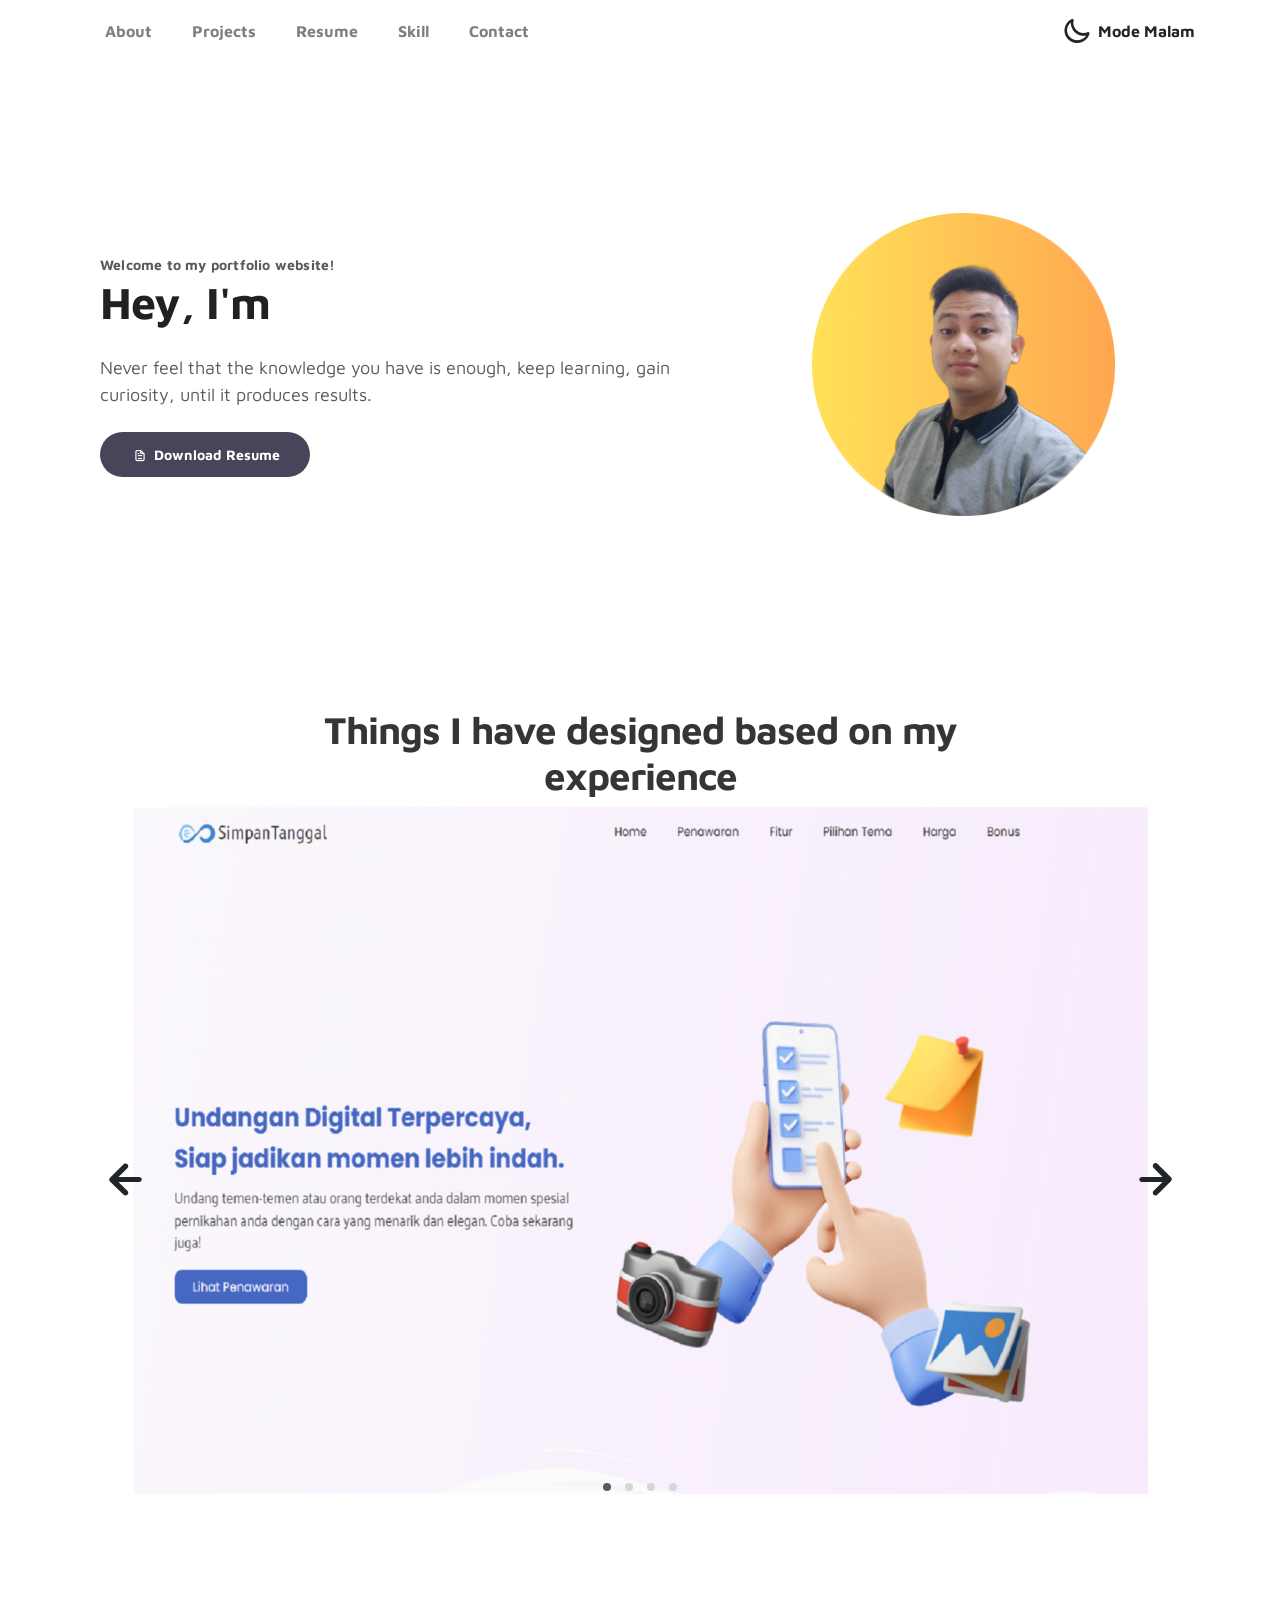
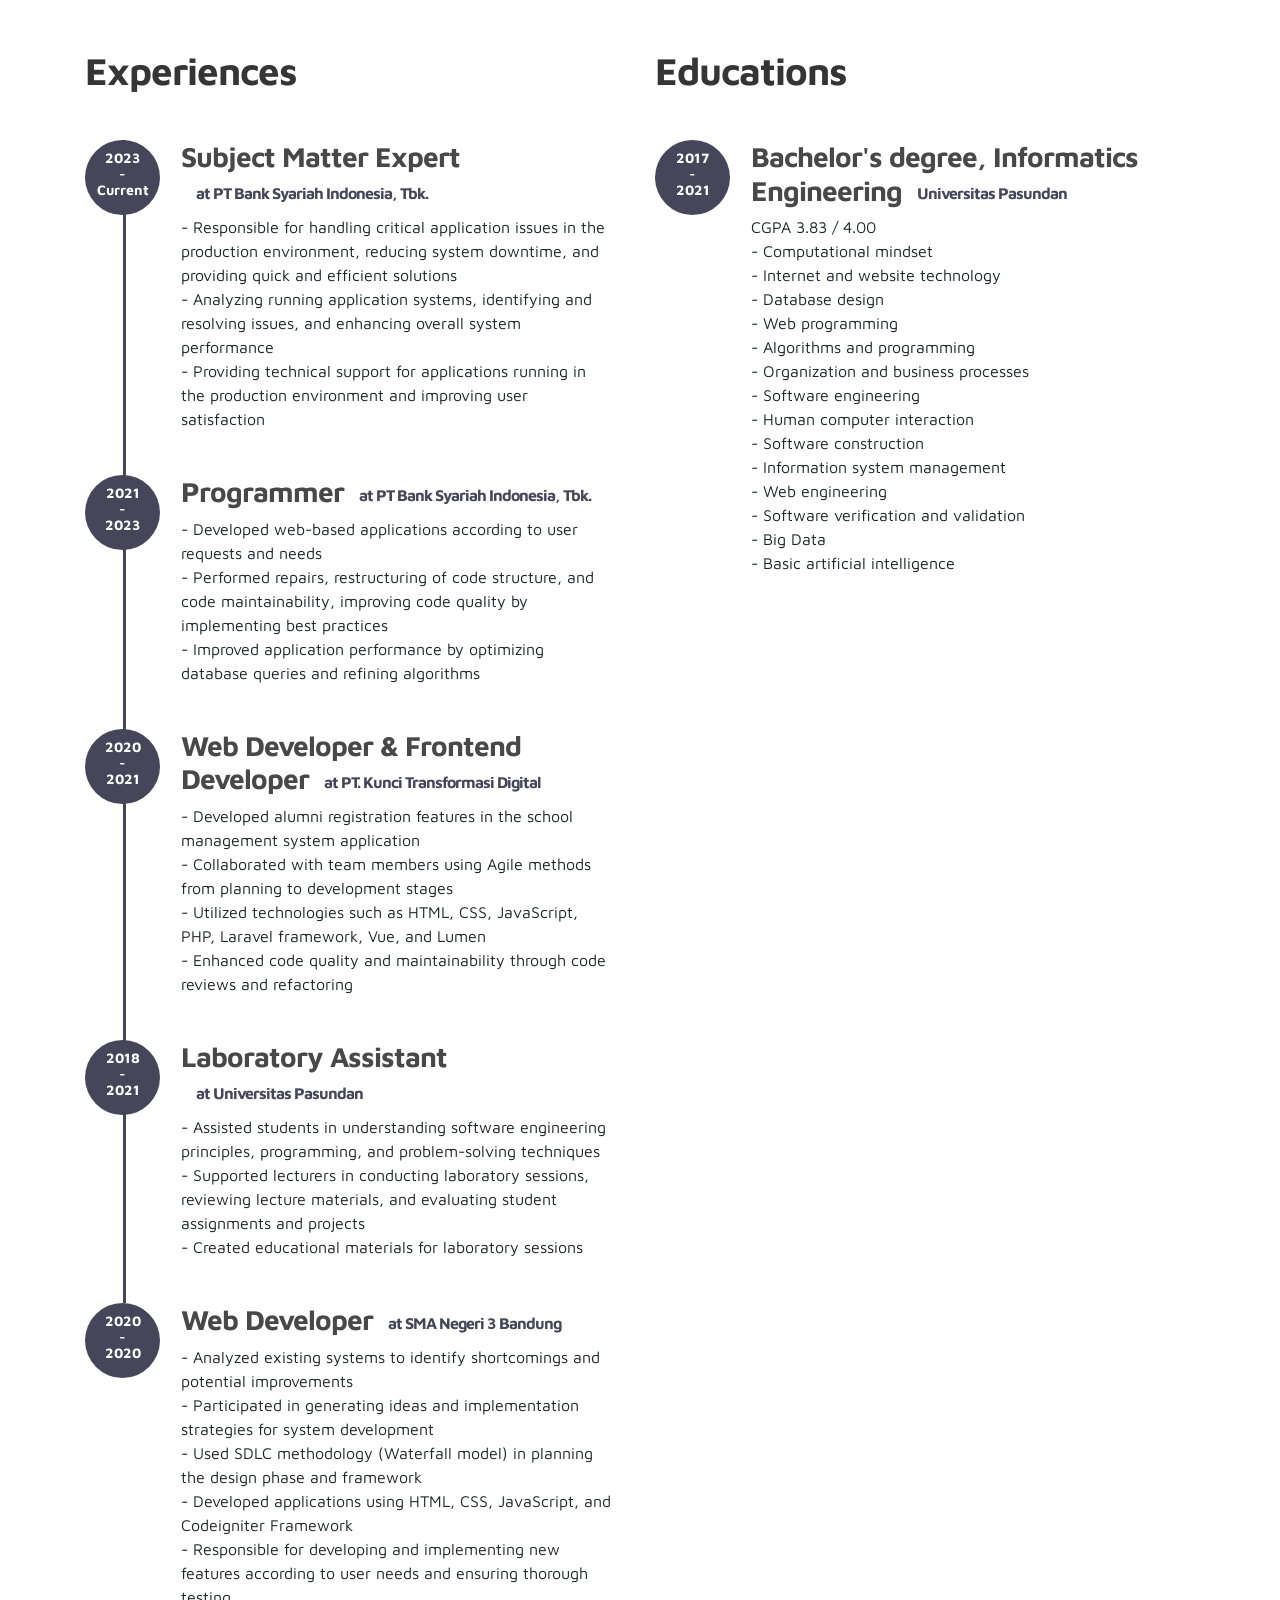
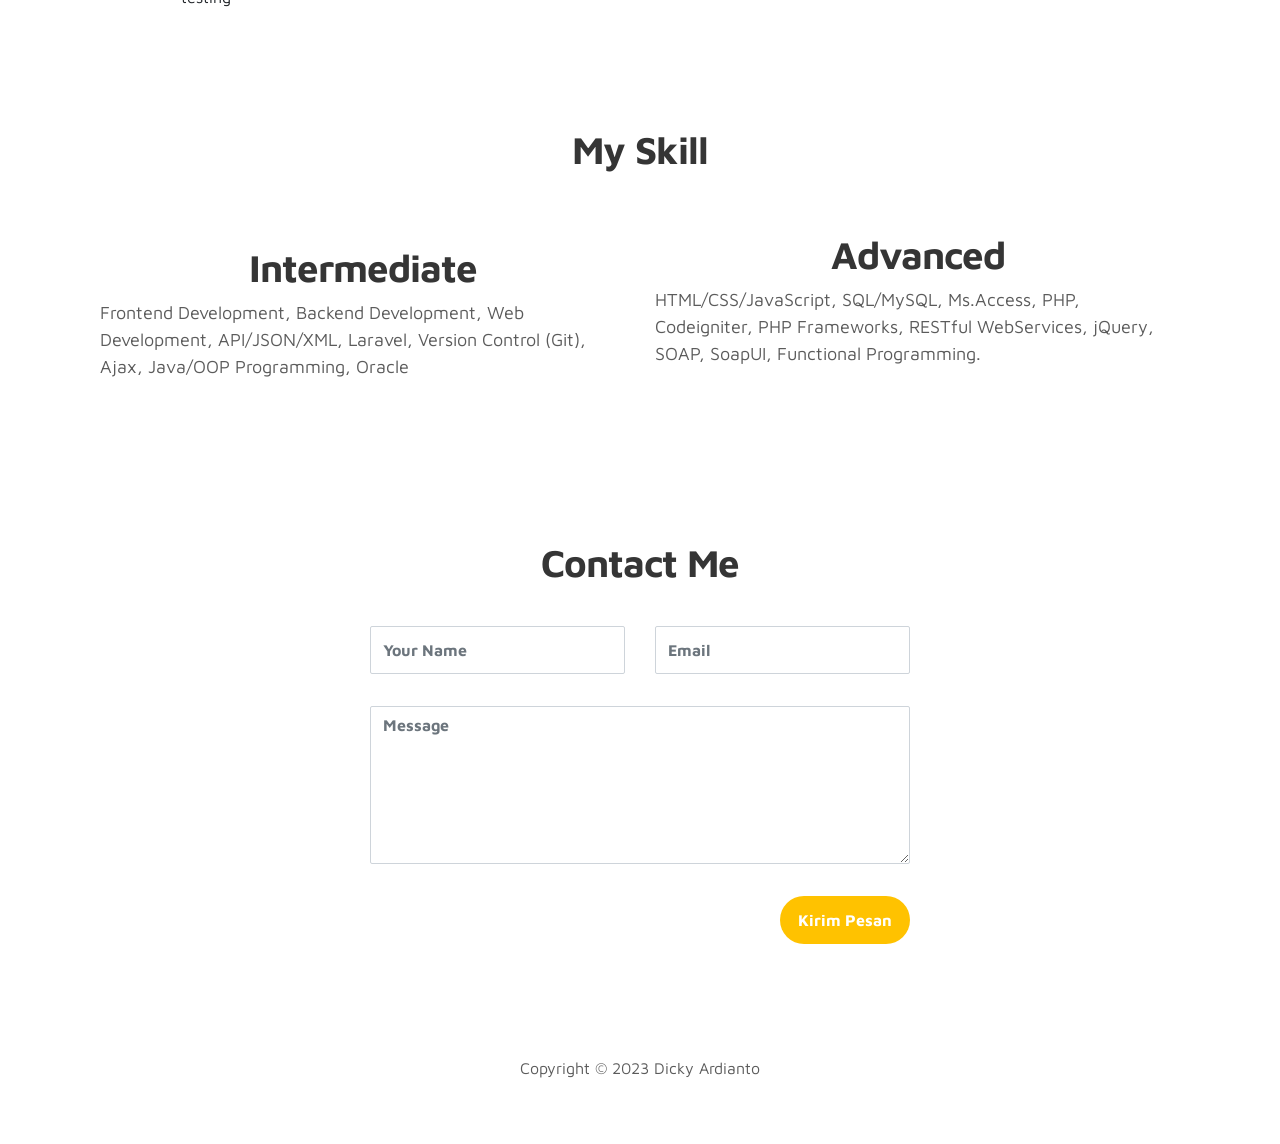
<file: index.html>
<!doctype html>
<html lang="en">

<head>
  <meta charset="utf-8">
  <meta name="viewport" content="width=device-width, initial-scale=1, shrink-to-fit=no">
  <meta name="description" content="">
  <meta name="author" content="">

  <title>Dicky Ardianto | My Website</title>

  <link rel="stylesheet" href="css/bootstrap.min.css">
  <link rel="stylesheet" href="css/unicons.css">
  <link rel="stylesheet" href="css/owl.carousel.min.css">
  <link rel="stylesheet" href="css/owl.theme.default.min.css">

  <link rel="stylesheet" href="css/tooplate-style.css">
  <link rel="icon" href="images/myportofolio.png">

</head>

<body>

  <!-- MENU -->
  <nav class="navbar navbar-expand-sm navbar-light">
    <div class="container">
      <button class="navbar-toggler" type="button" data-toggle="collapse" data-target="#navbarNav"
        aria-controls="navbarNav" aria-expanded="false" aria-label="Toggle navigation">
        <span class="navbar-toggler-icon"></span>
        <span class="navbar-toggler-icon"></span>
        <span class="navbar-toggler-icon"></span>
      </button>

      <div class="collapse navbar-collapse" id="navbarNav">
        <ul class="navbar-nav">
          <li class="nav-item">
            <a href="#about" class="nav-link"><span data-hover="About">About</span></a>
          </li>
          <li class="nav-item">
            <a href="#project" class="nav-link"><span data-hover="Projects">Projects</span></a>
          </li>
          <li class="nav-item">
            <a href="#resume" class="nav-link"><span data-hover="Resume">Resume</span></a>
          </li>
          <li class="nav-item">
            <a href="#skils" class="nav-link"><span data-hover="Skill">Skill</span></a>
          </li>
          <li class="nav-item">
            <a href="#contact" class="nav-link"><span data-hover="Contact">Contact</span></a>
          </li>
        </ul>

        <ul class="navbar-nav ml-lg-auto">
          <div class="ml-lg-4">
            <div class="color-mode d-lg-flex justify-content-center align-items-center">
              <i class="color-mode-icon"></i>
              Mode Malam
            </div>
          </div>
        </ul>
      </div>
    </div>
  </nav>

  <!-- ABOUT -->
  <section class="about full-screen d-lg-flex justify-content-center align-items-center" id="about">
    <div class="container">
      <div class="row" style="padding: 15px;">

        <div class="col-lg-7 col-md-12 col-12 d-flex align-items-center">
          <div class="about-text editing-h1-homepage">
            <small class="small-text2">Welcome to <span class="mobile-block">my portfolio website!</span></small>
            <h1 class="animated animated-text">
              <span class="mr-2">Hey, I'm</span>
              <div class="animated-info">
                <span class="animated-item">Dicky Ardianto</span>
                <span class="animated-item">Web Developer</span>
                <span class="animated-item">Backend Developer</span>
              </div>
            </h1>

            <p>Never feel that the knowledge you have is enough, keep learning, gain curiosity, until it produces
              results.</p>

            <div class="custom-btn-group mt-4">
              <a href="#" class="btn mr-lg-2 custom-btn custom-btn-bg"><i class='uil uil-file-alt'></i> Download
                Resume</a>
            </div>
          </div>
        </div>

        <div class="col-lg-5 col-md-12 col-12" style="text-align: center;">
          <div class="about-image svg">
            <img src="images/profile/dicky.png" class="img-fluid img-fluid-new-profile" alt="svg image">
          </div>
        </div>

      </div>
    </div>
  </section>

  <!-- PROJECTS -->
  <section class="project py-5" id="project">
    <div class="container">

      <div class="row">
        <div class="col-lg-11 text-center mx-auto col-12">

          <div class="col-lg-8 mx-auto">
            <h2>Things I have designed based on my experience</h2>
          </div>

          <div class="owl-carousel owl-theme">
            <div class="item">
              <div class="project-info">
                <img src="images/project/simpantanggalcom.png" class="img-fluid" alt="project image">
              </div>
            </div>

            <div class="item">
              <div class="project-info">
                <img src="images/project/ikasma3bdg.PNG" class="img-fluid" alt="project image">
              </div>
            </div>

            <div class="item">
              <div class="project-info">
                <img src="images/project/demokunci.PNG" class="img-fluid" alt="project image">
              </div>
            </div>

            <div class="item">
              <div class="project-info">
                <img src="images/project/sayurmayur.PNG" class="img-fluid" alt="project image">
              </div>
            </div>
          </div>

        </div>
      </div>
    </div>
  </section>

  <!-- FEATURES -->
  <section class="resume py-5 d-lg-flex justify-content-center align-items-center" id="resume">
    <div class="container">
      <div class="row">

        <div class="col-lg-6 col-12">
          <h2 class="mb-4">Experiences</h2>

          <div class="timeline">
            <div class="timeline-wrapper">
              <div class="timeline-yr">
                <span>2023</span>
                <span class="strips">-</span>
                <span>Current</span>
              </div>
              <div class="timeline-info">
                <h3><span>Subject Matter Expert</span><small>at PT Bank Syariah Indonesia, Tbk.</small></h3>
                <ul>
                  <li>- Responsible for handling critical application issues in the production environment, reducing system 
                    downtime, and providing quick and efficient solutions</li>
                  <li>- Analyzing running application systems, identifying and resolving issues, and enhancing overall system 
                    performance</li>
                  <li>- Providing technical support for applications running in the production environment and improving user 
                    satisfaction</li>
                </ul>
              </div>
            </div>
            <div class="timeline-wrapper">
              <div class="timeline-yr">
                <span>2021</span>
                <span class="strips">-</span>
                <span>2023</span>
              </div>
              <div class="timeline-info">
                <h3><span>Programmer</span><small>at PT Bank Syariah Indonesia, Tbk.</small></h3>
                <ul>
                  <li>- Developed web-based applications according to user requests and needs</li>
                  <li>- Performed repairs, restructuring of code structure, and code maintainability, improving code quality by implementing best practices</li>
                  <li>- Improved application performance by optimizing database queries and refining algorithms</li>
                </ul>
              </div>
            </div>

            <div class="timeline-wrapper">
              <div class="timeline-yr">
                <span>2020</span>
                <span class="strips">-</span>
                <span>2021</span>
              </div>
              <div class="timeline-info">
                <h3><span>Web Developer & Frontend Developer</span><small>at PT. Kunci Transformasi Digital</small></h3>
                <ul>
                  <li>- Developed alumni registration features in the school management system application</li>
                  <li>- Collaborated with team members using Agile methods from planning to development stages</li>
                  <li>- Utilized technologies such as HTML, CSS, JavaScript, PHP, Laravel framework, Vue, and Lumen </li>
                  <li>- Enhanced code quality and maintainability through code reviews and refactoring </li>
                </ul>
              </div>
            </div>

            <div class="timeline-wrapper">
              <div class="timeline-yr">
                <span>2018</span>
                <span class="strips">-</span>
                <span>2021</span>
              </div>
              <div class="timeline-info">
                <h3><span>Laboratory Assistant</span><small>at Universitas Pasundan</small></h3>
                <ul>
                  <li>- Assisted students in understanding software engineering principles, programming, and problem-solving techniques</li>
                  <li>- Supported lecturers in conducting laboratory sessions, reviewing lecture materials, and evaluating student 
                    assignments and projects</li>
                  <li>- Created educational materials for laboratory sessions</li>
                </ul>
              </div>
            </div>

            <div class="timeline-wrapper">
              <div class="timeline-yr">
                <span>2020</span>
                <span class="strips">-</span>
                <span>2020</span>
              </div>
              <div class="timeline-info">
                <h3><span>Web Developer<small>at SMA Negeri 3 Bandung</small></h3>
                <ul>
                  <li>- Analyzed existing systems to identify shortcomings and potential improvements</li>
                  <li>- Participated in generating ideas and implementation strategies for system development</li>
                  <li>- Used SDLC methodology (Waterfall model) in planning the design phase and framework</li>
                  <li>- Developed applications using HTML, CSS, JavaScript, and Codeigniter Framework</li>
                  <li>- Responsible for developing and implementing new features according to user needs and ensuring thorough testing</li>
                </ul>
              </div>
            </div>

          </div>
        </div>

        <div class="col-lg-6 col-12">
          <h2 class="mb-4 mobile-mt-2">Educations</h2>

          <div class="timeline">
            <div class="timeline-wrapper">
              <div class="timeline-yr">
                <span>2017</span>
                <span class="strips">-</span>
                <span>2021</span>
              </div>
              <div class="timeline-info">
                <h3><span>Bachelor's degree, Informatics Engineering</span><small>Universitas Pasundan</small></h3>
                <ul>
                  <li>CGPA 3.83 / 4.00</li>
                  <li>- Computational mindset</li>
                  <li>- Internet and website technology</li>
                  <li>- Database design</li>
                  <li>- Web programming</li>
                  <li>- Algorithms and programming</li>
                  <li>- Organization and business processes</li>
                  <li>- Software engineering</li>
                  <li>- Human computer interaction</li>
                  <li>- Software construction</li>
                  <li>- Information system management</li>
                  <li>- Web engineering</li>
                  <li>- Software verification and validation</li>
                  <li>- Big Data</li>
                  <li>- Basic artificial intelligence</li>
                </ul>
              </div>
            </div>
          </div>
        </div>

      </div>
    </div>
  </section>

  <!-- SKILSS -->
  <section class="skils py-5 d-lg-flex justify-content-center align-items-center" id="skils">
    <div class="container">
      <div class="row">
        <div class="col-12">
          <h2 class="mb-4 text-center">My Skill</h2>
          <div class="py-5 d-lg-flex justify-content-center align-items-center">
            <div class="col-lg-6 col-12 mx-auto">
              <h2 class="text-center">Intermediate</h2>
              <p>Frontend Development, Backend Development, Web Development, API/JSON/XML,
                Laravel, Version Control (Git), Ajax, Java/OOP Programming, Oracle </p>
            </div>
            <div class="col-lg-6 col-12 mx-auto advanced-classes">
              <h2 class="text-center">Advanced</h2>
              <p> HTML/CSS/JavaScript, SQL/MySQL, Ms.Access, PHP, Codeigniter, PHP Frameworks,   
                RESTful WebServices, jQuery, SOAP, SoapUI, Functional Programming.</p>
            </div>
          </div>
        </div>
      </div>
    </div>
  </section>
  <!-- End Of SKILSS -->

  <!-- CONTACT -->
  <section class="contact py-5" id="contact">
    <div class="container">
      <div class="row">

        <div class="col-12">
          <div class="contact-form">
            <h2 class="mb-4 text-center">Contact Me</h2>

            <div class="row">
              <div class="col-12 col-lg-6 offset-lg-3">
                <form action="" method="get">
                  <div class="row">
                    <div class="col-lg-6 col-12">
                      <input type="text" class="form-control" name="name" placeholder="Your Name" id="name">
                    </div>

                    <div class="col-lg-6 col-12">
                      <input type="email" class="form-control" name="email" placeholder="Email" id="email">
                    </div>

                    <div class="col-12">
                      <textarea name="message" rows="6" class="form-control" id="message"
                        placeholder="Message"></textarea>
                    </div>

                    <div class="ml-lg-auto col-lg-5 col-12">
                      <input type="submit" class="form-control submit-btn float-right" value="Kirim Pesan" style="width: 130px;">
                    </div>
                  </div>
                </form>
              </div>
            </div>

          </div>
        </div>

      </div>
    </div>
  </section>

  <!-- FOOTER -->
  <footer class="footer py-5">
    <div class="container">
      <div class="row">

        <div class="col-lg-12 col-12">
          <p class="copyright-text text-center">Copyright &copy; 2023 Dicky Ardianto</p>
        </div>

      </div>
    </div>
  </footer>

  <script src="js/jquery-3.3.1.min.js"></script>
  <script src="js/popper.min.js"></script>
  <script src="js/bootstrap.min.js"></script>
  <script src="js/Headroom.js"></script>
  <script src="js/jQuery.headroom.js"></script>
  <script src="js/owl.carousel.min.js"></script>
  <script src="js/smoothscroll.js"></script>
  <script src="js/custom.js"></script>

</body>

</html>
</file>
<file: css/unicons.css>
@font-face {
  font-family: 'unicons';
  src: url('../font/unicons.eot?42479262');
  src: url('../font/unicons.eot?42479262#iefix') format('embedded-opentype'),
       url('../font/unicons.woff2?42479262') format('woff2'),
       url('../font/unicons.woff?42479262') format('woff'),
       url('../font/unicons.ttf?42479262') format('truetype'),
       url('../font/unicons.svg?42479262#unicons') format('svg');
  font-weight: normal;
  font-style: normal;
}
/* Chrome hack: SVG is rendered more smooth in Windozze. 100% magic, uncomment if you need it. */
/* Note, that will break hinting! In other OS-es font will be not as sharp as it could be */
/*
@media screen and (-webkit-min-device-pixel-ratio:0) {
  @font-face {
    font-family: 'unicons';
    src: url('../font/unicons.svg?42479262#unicons') format('svg');
  }
}
*/
 
 [class^="uil-"]:before, [class*=" uil-"]:before {
  font-family: "unicons";
  font-style: normal;
  font-weight: normal;
  speak: none;
 
  display: inline-block;
  text-decoration: inherit;
  width: 1em;
  margin-right: .2em;
  text-align: center;
  /* opacity: .8; */
 
  /* For safety - reset parent styles, that can break glyph codes*/
  font-variant: normal;
  text-transform: none;
 
  /* fix buttons height, for twitter bootstrap */
  line-height: 1em;
 
  /* Animation center compensation - margins should be symmetric */
  /* remove if not needed */
  margin-left: .2em;
 
  /* you can be more comfortable with increased icons size */
  /* font-size: 120%; */
 
  /* Font smoothing. That was taken from TWBS */
  -webkit-font-smoothing: antialiased;
  -moz-osx-font-smoothing: grayscale;
 
  /* Uncomment for 3D effect */
  /* text-shadow: 1px 1px 1px rgba(127, 127, 127, 0.3); */
}
 
.uil-abacus:before { content: '\e800'; } /* '' */
.uil-accessible-icon-alt:before { content: '\e801'; } /* '' */
.uil-adjust-alt:before { content: '\e802'; } /* '' */
.uil-adjust-circle:before { content: '\e803'; } /* '' */
.uil-adjust-half:before { content: '\e804'; } /* '' */
.uil-adjust:before { content: '\e805'; } /* '' */
.uil-airplay:before { content: '\e806'; } /* '' */
.uil-align-alt:before { content: '\e807'; } /* '' */
.uil-align-center-alt:before { content: '\e808'; } /* '' */
.uil-align-center-h:before { content: '\e809'; } /* '' */
.uil-align-center-justify:before { content: '\e80a'; } /* '' */
.uil-align-center-v:before { content: '\e80b'; } /* '' */
.uil-align-center:before { content: '\e80c'; } /* '' */
.uil-align-justify:before { content: '\e80d'; } /* '' */
.uil-align-left-justify:before { content: '\e80e'; } /* '' */
.uil-align-left:before { content: '\e80f'; } /* '' */
.uil-align-letter-right:before { content: '\e810'; } /* '' */
.uil-align-right-justify:before { content: '\e811'; } /* '' */
.uil-align-right:before { content: '\e812'; } /* '' */
.uil-align:before { content: '\e813'; } /* '' */
.uil-ambulance:before { content: '\e814'; } /* '' */
.uil-analysis:before { content: '\e815'; } /* '' */
.uil-analytics:before { content: '\e816'; } /* '' */
.uil-anchor:before { content: '\e817'; } /* '' */
.uil-android-phone-slash:before { content: '\e818'; } /* '' */
.uil-angle-double-down:before { content: '\e819'; } /* '' */
.uil-angle-double-left:before { content: '\e81a'; } /* '' */
.uil-angle-double-right:before { content: '\e81b'; } /* '' */
.uil-angle-double-up:before { content: '\e81c'; } /* '' */
.uil-angle-down:before { content: '\e81d'; } /* '' */
.uil-angle-left:before { content: '\e81e'; } /* '' */
.uil-angle-right-b:before { content: '\e81f'; } /* '' */
.uil-angle-right:before { content: '\e820'; } /* '' */
.uil-angle-up:before { content: '\e821'; } /* '' */
.uil-annoyed-alt:before { content: '\e822'; } /* '' */
.uil-annoyed:before { content: '\e823'; } /* '' */
.uil-apps:before { content: '\e824'; } /* '' */
.uil-archive-alt:before { content: '\e825'; } /* '' */
.uil-archive:before { content: '\e826'; } /* '' */
.uil-arrow-break:before { content: '\e827'; } /* '' */
.uil-arrow-circle-down:before { content: '\e828'; } /* '' */
.uil-arrow-circle-left:before { content: '\e829'; } /* '' */
.uil-arrow-circle-right:before { content: '\e82a'; } /* '' */
.uil-arrow-circle-up:before { content: '\e82b'; } /* '' */
.uil-arrow-compress-h:before { content: '\e82c'; } /* '' */
.uil-arrow-down-left:before { content: '\e82d'; } /* '' */
.uil-arrow-down-right:before { content: '\e82e'; } /* '' */
.uil-arrow-down:before { content: '\e82f'; } /* '' */
.uil-arrow-from-right:before { content: '\e830'; } /* '' */
.uil-arrow-from-top:before { content: '\e831'; } /* '' */
.uil-arrow-growth:before { content: '\e832'; } /* '' */
.uil-arrow-left:before { content: '\e833'; } /* '' */
.uil-arrow-random:before { content: '\e834'; } /* '' */
.uil-arrow-resize-diagonal:before { content: '\e835'; } /* '' */
.uil-arrow-right:before { content: '\e836'; } /* '' */
.uil-arrow-to-bottom:before { content: '\e837'; } /* '' */
.uil-arrow-to-right:before { content: '\e838'; } /* '' */
.uil-arrow-up-left:before { content: '\e839'; } /* '' */
.uil-arrow-up-right:before { content: '\e83a'; } /* '' */
.uil-arrow-up:before { content: '\e83b'; } /* '' */
.uil-arrows-h-alt:before { content: '\e83c'; } /* '' */
.uil-arrows-h:before { content: '\e83d'; } /* '' */
.uil-arrows-left-down:before { content: '\e83e'; } /* '' */
.uil-arrows-maximize:before { content: '\e83f'; } /* '' */
.uil-arrows-merge:before { content: '\e840'; } /* '' */
.uil-arrows-resize-h:before { content: '\e841'; } /* '' */
.uil-arrows-resize-v:before { content: '\e842'; } /* '' */
.uil-arrows-resize:before { content: '\e843'; } /* '' */
.uil-arrows-right-down:before { content: '\e844'; } /* '' */
.uil-arrows-shrink-h:before { content: '\e845'; } /* '' */
.uil-arrows-shrink-v:before { content: '\e846'; } /* '' */
.uil-arrows-up-right:before { content: '\e847'; } /* '' */
.uil-arrows-v-alt:before { content: '\e848'; } /* '' */
.uil-arrows-v:before { content: '\e849'; } /* '' */
.uil-at:before { content: '\e84a'; } /* '' */
.uil-atm-card:before { content: '\e84b'; } /* '' */
.uil-atom:before { content: '\e84c'; } /* '' */
.uil-auto-flash:before { content: '\e84d'; } /* '' */
.uil-award-alt:before { content: '\e84e'; } /* '' */
.uil-award:before { content: '\e84f'; } /* '' */
.uil-baby-carriage:before { content: '\e850'; } /* '' */
.uil-backpack:before { content: '\e851'; } /* '' */
.uil-backspace:before { content: '\e852'; } /* '' */
.uil-backward:before { content: '\e853'; } /* '' */
.uil-bag-alt:before { content: '\e854'; } /* '' */
.uil-bag-slash:before { content: '\e855'; } /* '' */
.uil-bag:before { content: '\e856'; } /* '' */
.uil-ball:before { content: '\e857'; } /* '' */
.uil-ban:before { content: '\e858'; } /* '' */
.uil-bars:before { content: '\e859'; } /* '' */
.uil-basketball-hoop:before { content: '\e85a'; } /* '' */
.uil-basketball:before { content: '\e85b'; } /* '' */
.uil-battery-bolt:before { content: '\e85c'; } /* '' */
.uil-battery-empty:before { content: '\e85d'; } /* '' */
.uil-bed-double:before { content: '\e85e'; } /* '' */
.uil-bed:before { content: '\e85f'; } /* '' */
.uil-bell-school:before { content: '\e860'; } /* '' */
.uil-bell-slash:before { content: '\e861'; } /* '' */
.uil-bill:before { content: '\e862'; } /* '' */
.uil-bitcoin-circle:before { content: '\e863'; } /* '' */
.uil-bitcoin:before { content: '\e864'; } /* '' */
.uil-bluetooth-b:before { content: '\e865'; } /* '' */
.uil-bolt-alt:before { content: '\e866'; } /* '' */
.uil-bolt-slash:before { content: '\e867'; } /* '' */
.uil-bolt:before { content: '\e868'; } /* '' */
.uil-book-alt:before { content: '\e869'; } /* '' */
.uil-book-medical:before { content: '\e86a'; } /* '' */
.uil-book-open:before { content: '\e86b'; } /* '' */
.uil-book-reader:before { content: '\e86c'; } /* '' */
.uil-book:before { content: '\e86d'; } /* '' */
.uil-bookmark-full:before { content: '\e86e'; } /* '' */
.uil-bookmark:before { content: '\e86f'; } /* '' */
.uil-books:before { content: '\e870'; } /* '' */
.uil-boombox:before { content: '\e871'; } /* '' */
.uil-border-alt:before { content: '\e872'; } /* '' */
.uil-border-bottom:before { content: '\e873'; } /* '' */
.uil-border-clear:before { content: '\e874'; } /* '' */
.uil-border-horizontal:before { content: '\e875'; } /* '' */
.uil-border-inner:before { content: '\e876'; } /* '' */
.uil-border-left:before { content: '\e877'; } /* '' */
.uil-border-out:before { content: '\e878'; } /* '' */
.uil-border-right:before { content: '\e879'; } /* '' */
.uil-border-top:before { content: '\e87a'; } /* '' */
.uil-border-vertical:before { content: '\e87b'; } /* '' */
.uil-box:before { content: '\e87c'; } /* '' */
.uil-briefcase-alt:before { content: '\e87d'; } /* '' */
.uil-briefcase:before { content: '\e87e'; } /* '' */
.uil-bright:before { content: '\e87f'; } /* '' */
.uil-brightness-empty:before { content: '\e880'; } /* '' */
.uil-brightness-half:before { content: '\e881'; } /* '' */
.uil-brightness-low:before { content: '\e882'; } /* '' */
.uil-brightness-minus:before { content: '\e883'; } /* '' */
.uil-brightness-plus:before { content: '\e884'; } /* '' */
.uil-brightness:before { content: '\e885'; } /* '' */
.uil-bring-bottom:before { content: '\e886'; } /* '' */
.uil-bring-front:before { content: '\e887'; } /* '' */
.uil-brush-alt:before { content: '\e888'; } /* '' */
.uil-bug:before { content: '\e889'; } /* '' */
.uil-building:before { content: '\e88a'; } /* '' */
.uil-bullseye:before { content: '\e88b'; } /* '' */
.uil-bus-alt:before { content: '\e88c'; } /* '' */
.uil-bus-school:before { content: '\e88d'; } /* '' */
.uil-bus:before { content: '\e88e'; } /* '' */
.uil-calcualtor:before { content: '\e88f'; } /* '' */
.uil-calculator-alt:before { content: '\e890'; } /* '' */
.uil-calendar-alt:before { content: '\e891'; } /* '' */
.uil-calendar-slash:before { content: '\e892'; } /* '' */
.uil-calender:before { content: '\e893'; } /* '' */
.uil-calling:before { content: '\e894'; } /* '' */
.uil-camera-plus:before { content: '\e895'; } /* '' */
.uil-camera-slash:before { content: '\e896'; } /* '' */
.uil-camera:before { content: '\e897'; } /* '' */
.uil-cancel:before { content: '\e898'; } /* '' */
.uil-capsule:before { content: '\e899'; } /* '' */
.uil-capture:before { content: '\e89a'; } /* '' */
.uil-car-sideview:before { content: '\e89b'; } /* '' */
.uil-car-slash:before { content: '\e89c'; } /* '' */
.uil-car-wash:before { content: '\e89d'; } /* '' */
.uil-car:before { content: '\e89e'; } /* '' */
.uil-card-atm:before { content: '\e89f'; } /* '' */
.uil-caret-right:before { content: '\e8a0'; } /* '' */
.uil-cart:before { content: '\e8a1'; } /* '' */
.uil-cell:before { content: '\e8a2'; } /* '' */
.uil-celsius:before { content: '\e8a3'; } /* '' */
.uil-chart-bar-alt:before { content: '\e8a4'; } /* '' */
.uil-chart-bar:before { content: '\e8a5'; } /* '' */
.uil-chart-down:before { content: '\e8a6'; } /* '' */
.uil-chart-growth-alt:before { content: '\e8a7'; } /* '' */
.uil-chart-growth:before { content: '\e8a8'; } /* '' */
.uil-chart-line:before { content: '\e8a9'; } /* '' */
.uil-chart-pie-alt:before { content: '\e8aa'; } /* '' */
.uil-chart-pie:before { content: '\e8ab'; } /* '' */
.uil-chart:before { content: '\e8ac'; } /* '' */
.uil-chat-bubble-user:before { content: '\e8ad'; } /* '' */
.uil-chat-info:before { content: '\e8ae'; } /* '' */
.uil-chat:before { content: '\e8af'; } /* '' */
.uil-check-circle:before { content: '\e8b0'; } /* '' */
.uil-check-square:before { content: '\e8b1'; } /* '' */
.uil-check:before { content: '\e8b2'; } /* '' */
.uil-circle-layer:before { content: '\e8b3'; } /* '' */
.uil-circle:before { content: '\e8b4'; } /* '' */
.uil-circuit:before { content: '\e8b5'; } /* '' */
.uil-clapper-board:before { content: '\e8b6'; } /* '' */
.uil-clipboard-alt:before { content: '\e8b7'; } /* '' */
.uil-clipboard-blank:before { content: '\e8b8'; } /* '' */
.uil-clipboard-notes:before { content: '\e8b9'; } /* '' */
.uil-clipboard:before { content: '\e8ba'; } /* '' */
.uil-clock-eight:before { content: '\e8bb'; } /* '' */
.uil-clock-five:before { content: '\e8bc'; } /* '' */
.uil-clock-nine:before { content: '\e8bd'; } /* '' */
.uil-clock-seven:before { content: '\e8be'; } /* '' */
.uil-clock-ten:before { content: '\e8bf'; } /* '' */
.uil-clock-three:before { content: '\e8c0'; } /* '' */
.uil-clock-two:before { content: '\e8c1'; } /* '' */
.uil-clock:before { content: '\e8c2'; } /* '' */
.uil-closed-captioning:before { content: '\e8c3'; } /* '' */
.uil-cloud-block:before { content: '\e8c4'; } /* '' */
.uil-cloud-bookmark:before { content: '\e8c5'; } /* '' */
.uil-cloud-check:before { content: '\e8c6'; } /* '' */
.uil-cloud-computing:before { content: '\e8c7'; } /* '' */
.uil-cloud-data-connection:before { content: '\e8c8'; } /* '' */
.uil-cloud-database-tree:before { content: '\e8c9'; } /* '' */
.uil-cloud-download:before { content: '\e8ca'; } /* '' */
.uil-cloud-drizzle:before { content: '\e8cb'; } /* '' */
.uil-cloud-exclamation:before { content: '\e8cc'; } /* '' */
.uil-cloud-hail:before { content: '\e8cd'; } /* '' */
.uil-cloud-heart:before { content: '\e8ce'; } /* '' */
.uil-cloud-info:before { content: '\e8cf'; } /* '' */
.uil-cloud-lock:before { content: '\e8d0'; } /* '' */
.uil-cloud-meatball:before { content: '\e8d1'; } /* '' */
.uil-cloud-moon-hail:before { content: '\e8d2'; } /* '' */
.uil-cloud-moon-meatball:before { content: '\e8d3'; } /* '' */
.uil-cloud-moon-rain:before { content: '\e8d4'; } /* '' */
.uil-cloud-moon-showers:before { content: '\e8d5'; } /* '' */
.uil-cloud-moon:before { content: '\e8d6'; } /* '' */
.uil-cloud-question:before { content: '\e8d7'; } /* '' */
.uil-cloud-rain-sun:before { content: '\e8d8'; } /* '' */
.uil-cloud-rain:before { content: '\e8d9'; } /* '' */
.uil-cloud-redo:before { content: '\e8da'; } /* '' */
.uil-cloud-set:before { content: '\e8db'; } /* '' */
.uil-cloud-share:before { content: '\e8dc'; } /* '' */
.uil-cloud-shield:before { content: '\e8dd'; } /* '' */
.uil-cloud-showers-alt:before { content: '\e8de'; } /* '' */
.uil-cloud-showers-heavy:before { content: '\e8df'; } /* '' */
.uil-cloud-showers:before { content: '\e8e0'; } /* '' */
.uil-cloud-slash:before { content: '\e8e1'; } /* '' */
.uil-cloud-sun-hail:before { content: '\e8e2'; } /* '' */
.uil-cloud-sun-meatball:before { content: '\e8e3'; } /* '' */
.uil-cloud-sun-rain-alt:before { content: '\e8e4'; } /* '' */
.uil-cloud-sun-rain:before { content: '\e8e5'; } /* '' */
.uil-cloud-sun-tear:before { content: '\e8e6'; } /* '' */
.uil-cloud-sun:before { content: '\e8e7'; } /* '' */
.uil-cloud-times:before { content: '\e8e8'; } /* '' */
.uil-cloud-unlock:before { content: '\e8e9'; } /* '' */
.uil-cloud-upload:before { content: '\e8ea'; } /* '' */
.uil-cloud-wifi:before { content: '\e8eb'; } /* '' */
.uil-cloud-wind:before { content: '\e8ec'; } /* '' */
.uil-cloud:before { content: '\e8ed'; } /* '' */
.uil-clouds:before { content: '\e8ee'; } /* '' */
.uil-club:before { content: '\e8ef'; } /* '' */
.uil-code:before { content: '\e8f0'; } /* '' */
.uil-coffee:before { content: '\e8f1'; } /* '' */
.uil-cog:before { content: '\e8f2'; } /* '' */
.uil-coins:before { content: '\e8f3'; } /* '' */
.uil-columns:before { content: '\e8f4'; } /* '' */
.uil-comment-alt-block:before { content: '\e8f5'; } /* '' */
.uil-comment-alt-chart-lines:before { content: '\e8f6'; } /* '' */
.uil-comment-alt-check:before { content: '\e8f7'; } /* '' */
.uil-comment-alt-dots:before { content: '\e8f8'; } /* '' */
.uil-comment-alt-download:before { content: '\e8f9'; } /* '' */
.uil-comment-alt-edit:before { content: '\e8fa'; } /* '' */
.uil-comment-alt-exclamation:before { content: '\e8fb'; } /* '' */
.uil-comment-alt-heart:before { content: '\e8fc'; } /* '' */
.uil-comment-alt-image:before { content: '\e8fd'; } /* '' */
.uil-comment-alt-info:before { content: '\e8fe'; } /* '' */
.uil-comment-alt-lines:before { content: '\e8ff'; } /* '' */
.uil-comment-alt-lock:before { content: '\e900'; } /* '' */
.uil-comment-alt-medical:before { content: '\e901'; } /* '' */
.uil-comment-alt-message:before { content: '\e902'; } /* '' */
.uil-comment-alt-notes:before { content: '\e903'; } /* '' */
.uil-comment-alt-plus:before { content: '\e904'; } /* '' */
.uil-comment-alt-question:before { content: '\e905'; } /* '' */
.uil-comment-alt-redo:before { content: '\e906'; } /* '' */
.uil-comment-alt-search:before { content: '\e907'; } /* '' */
.uil-comment-alt-share:before { content: '\e908'; } /* '' */
.uil-comment-alt-shield:before { content: '\e909'; } /* '' */
.uil-comment-alt-upload:before { content: '\e90a'; } /* '' */
.uil-comment-alt-verify:before { content: '\e90b'; } /* '' */
.uil-comment-alt:before { content: '\e90c'; } /* '' */
.uil-comment-block:before { content: '\e90d'; } /* '' */
.uil-comment-chart-line:before { content: '\e90e'; } /* '' */
.uil-comment-check:before { content: '\e90f'; } /* '' */
.uil-comment-dots:before { content: '\e910'; } /* '' */
.uil-comment-download:before { content: '\e911'; } /* '' */
.uil-comment-edit:before { content: '\e912'; } /* '' */
.uil-comment-exclamation:before { content: '\e913'; } /* '' */
.uil-comment-heart:before { content: '\e914'; } /* '' */
.uil-comment-image:before { content: '\e915'; } /* '' */
.uil-comment-info-alt:before { content: '\e916'; } /* '' */
.uil-comment-info:before { content: '\e917'; } /* '' */
.uil-comment-lines:before { content: '\e918'; } /* '' */
.uil-comment-lock:before { content: '\e919'; } /* '' */
.uil-comment-medical:before { content: '\e91a'; } /* '' */
.uil-comment-message:before { content: '\e91b'; } /* '' */
.uil-comment-notes:before { content: '\e91c'; } /* '' */
.uil-comment-plus:before { content: '\e91d'; } /* '' */
.uil-comment-question:before { content: '\e91e'; } /* '' */
.uil-comment-redo:before { content: '\e91f'; } /* '' */
.uil-comment-search:before { content: '\e920'; } /* '' */
.uil-comment-share:before { content: '\e921'; } /* '' */
.uil-comment-shield:before { content: '\e922'; } /* '' */
.uil-comment-slash:before { content: '\e923'; } /* '' */
.uil-comment-upload:before { content: '\e924'; } /* '' */
.uil-comment-verify:before { content: '\e925'; } /* '' */
.uil-comment:before { content: '\e926'; } /* '' */
.uil-comments-alt:before { content: '\e927'; } /* '' */
.uil-comments:before { content: '\e928'; } /* '' */
.uil-commnet-alt-slash:before { content: '\e929'; } /* '' */
.uil-compact-disc:before { content: '\e92a'; } /* '' */
.uil-compass:before { content: '\e92b'; } /* '' */
.uil-compress-alt-left:before { content: '\e92c'; } /* '' */
.uil-compress-alt:before { content: '\e92d'; } /* '' */
.uil-compress-arrows:before { content: '\e92e'; } /* '' */
.uil-compress-lines:before { content: '\e92f'; } /* '' */
.uil-compress-point:before { content: '\e930'; } /* '' */
.uil-compress-v:before { content: '\e931'; } /* '' */
.uil-compress:before { content: '\e932'; } /* '' */
.uil-computer-mouse:before { content: '\e933'; } /* '' */
.uil-confused:before { content: '\e934'; } /* '' */
.uil-constructor:before { content: '\e935'; } /* '' */
.uil-copy-alt:before { content: '\e936'; } /* '' */
.uil-copy-landscape:before { content: '\e937'; } /* '' */
.uil-copy:before { content: '\e938'; } /* '' */
.uil-copyright:before { content: '\e939'; } /* '' */
.uil-corner-down-left:before { content: '\e93a'; } /* '' */
.uil-corner-down-right-alt:before { content: '\e93b'; } /* '' */
.uil-corner-down-right:before { content: '\e93c'; } /* '' */
.uil-corner-left-down:before { content: '\e93d'; } /* '' */
.uil-corner-right-down:before { content: '\e93e'; } /* '' */
.uil-corner-up-left-alt:before { content: '\e93f'; } /* '' */
.uil-corner-up-left:before { content: '\e940'; } /* '' */
.uil-corner-up-right-alt:before { content: '\e941'; } /* '' */
.uil-corner-up-right:before { content: '\e942'; } /* '' */
.uil-creative-commons-pd-alt:before { content: '\e943'; } /* '' */
.uil-creative-commons-pd:before { content: '\e944'; } /* '' */
.uil-crockery:before { content: '\e945'; } /* '' */
.uil-crop-alt-rotate-left:before { content: '\e946'; } /* '' */
.uil-crop-alt-rotate-right:before { content: '\e947'; } /* '' */
.uil-crop-alt:before { content: '\e948'; } /* '' */
.uil-crosshair-alt:before { content: '\e949'; } /* '' */
.uil-crosshair:before { content: '\e94a'; } /* '' */
.uil-crosshairs:before { content: '\e94b'; } /* '' */
.uil-cube:before { content: '\e94c'; } /* '' */
.uil-data-sharing:before { content: '\e94d'; } /* '' */
.uil-database-alt:before { content: '\e94e'; } /* '' */
.uil-database:before { content: '\e94f'; } /* '' */
.uil-desert:before { content: '\e950'; } /* '' */
.uil-desktop-alt-slash:before { content: '\e951'; } /* '' */
.uil-desktop-alt:before { content: '\e952'; } /* '' */
.uil-desktop-cloud-alt:before { content: '\e953'; } /* '' */
.uil-desktop-slash:before { content: '\e954'; } /* '' */
.uil-desktop:before { content: '\e955'; } /* '' */
.uil-dialpad-alt:before { content: '\e956'; } /* '' */
.uil-dialpad:before { content: '\e957'; } /* '' */
.uil-diamond:before { content: '\e958'; } /* '' */
.uil-diary-alt:before { content: '\e959'; } /* '' */
.uil-diary:before { content: '\e95a'; } /* '' */
.uil-dice-five:before { content: '\e95b'; } /* '' */
.uil-dice-four:before { content: '\e95c'; } /* '' */
.uil-dice-one:before { content: '\e95d'; } /* '' */
.uil-dice-six:before { content: '\e95e'; } /* '' */
.uil-dice-three:before { content: '\e95f'; } /* '' */
.uil-dice-two:before { content: '\e960'; } /* '' */
.uil-direction:before { content: '\e961'; } /* '' */
.uil-directions:before { content: '\e962'; } /* '' */
.uil-dizzy-meh:before { content: '\e963'; } /* '' */
.uil-dna:before { content: '\e964'; } /* '' */
.uil-document-layout-center:before { content: '\e965'; } /* '' */
.uil-document-layout-left:before { content: '\e966'; } /* '' */
.uil-document-layout-right:before { content: '\e967'; } /* '' */
.uil-document:before { content: '\e968'; } /* '' */
.uil-dollar-alt:before { content: '\e969'; } /* '' */
.uil-dollar-sign-alt:before { content: '\e96a'; } /* '' */
.uil-dollar-sign:before { content: '\e96b'; } /* '' */
.uil-down-arrow:before { content: '\e96c'; } /* '' */
.uil-download-alt:before { content: '\e96d'; } /* '' */
.uil-dribbble:before { content: '\e96e'; } /* '' */
.uil-drill:before { content: '\e96f'; } /* '' */
.uil-dropbox:before { content: '\e970'; } /* '' */
.uil-dumbbell:before { content: '\e971'; } /* '' */
.uil-edit-alt:before { content: '\e972'; } /* '' */
.uil-edit:before { content: '\e973'; } /* '' */
.uil-ellipsis-h:before { content: '\e974'; } /* '' */
.uil-ellipsis-v:before { content: '\e975'; } /* '' */
.uil-emoji:before { content: '\e976'; } /* '' */
.uil-enter:before { content: '\e977'; } /* '' */
.uil-entry:before { content: '\e978'; } /* '' */
.uil-envelope-add:before { content: '\e979'; } /* '' */
.uil-envelope-alt:before { content: '\e97a'; } /* '' */
.uil-envelope-block:before { content: '\e97b'; } /* '' */
.uil-envelope-bookmark:before { content: '\e97c'; } /* '' */
.uil-envelope-check:before { content: '\e97d'; } /* '' */
.uil-envelope-download-alt:before { content: '\e97e'; } /* '' */
.uil-envelope-download:before { content: '\e97f'; } /* '' */
.uil-envelope-edit:before { content: '\e980'; } /* '' */
.uil-envelope-exclamation:before { content: '\e981'; } /* '' */
.uil-envelope-heart:before { content: '\e982'; } /* '' */
.uil-envelope-info:before { content: '\e983'; } /* '' */
.uil-envelope-lock:before { content: '\e984'; } /* '' */
.uil-envelope-minus:before { content: '\e985'; } /* '' */
.uil-envelope-open:before { content: '\e986'; } /* '' */
.uil-envelope-question:before { content: '\e987'; } /* '' */
.uil-envelope-receive:before { content: '\e988'; } /* '' */
.uil-envelope-redo:before { content: '\e989'; } /* '' */
.uil-envelope-search:before { content: '\e98a'; } /* '' */
.uil-envelope-send:before { content: '\e98b'; } /* '' */
.uil-envelope-share:before { content: '\e98c'; } /* '' */
.uil-envelope-shield:before { content: '\e98d'; } /* '' */
.uil-envelope-star:before { content: '\e98e'; } /* '' */
.uil-envelope-times:before { content: '\e98f'; } /* '' */
.uil-envelope-upload-alt:before { content: '\e990'; } /* '' */
.uil-envelope-upload:before { content: '\e991'; } /* '' */
.uil-envelope:before { content: '\e992'; } /* '' */
.uil-envelopes:before { content: '\e993'; } /* '' */
.uil-equal-circle:before { content: '\e994'; } /* '' */
.uil-euro-circle:before { content: '\e995'; } /* '' */
.uil-euro:before { content: '\e996'; } /* '' */
.uil-exchange-alt:before { content: '\e997'; } /* '' */
.uil-exchange:before { content: '\e998'; } /* '' */
.uil-exclamation-circle:before { content: '\e999'; } /* '' */
.uil-exclamation-octagon:before { content: '\e99a'; } /* '' */
.uil-exclamation-triangle:before { content: '\e99b'; } /* '' */
.uil-exclude:before { content: '\e99c'; } /* '' */
.uil-exit:before { content: '\e99d'; } /* '' */
.uil-expand-alt:before { content: '\e99e'; } /* '' */
.uil-expand-arrows-alt:before { content: '\e99f'; } /* '' */
.uil-expand-arrows:before { content: '\e9a0'; } /* '' */
.uil-expand-from-corner:before { content: '\e9a1'; } /* '' */
.uil-expand-left:before { content: '\e9a2'; } /* '' */
.uil-export:before { content: '\e9a3'; } /* '' */
.uil-exposure-alt:before { content: '\e9a4'; } /* '' */
.uil-exposure-increase:before { content: '\e9a5'; } /* '' */
.uil-external-link-alt:before { content: '\e9a6'; } /* '' */
.uil-eye-slash:before { content: '\e9a7'; } /* '' */
.uil-eye:before { content: '\e9a8'; } /* '' */
.uil-facebook:before { content: '\e9a9'; } /* '' */
.uil-fahrenheit:before { content: '\e9aa'; } /* '' */
.uil-fast-mail-alt:before { content: '\e9ab'; } /* '' */
.uil-fast-mail:before { content: '\e9ac'; } /* '' */
.uil-favorite:before { content: '\e9ad'; } /* '' */
.uil-feedback:before { content: '\e9ae'; } /* '' */
.uil-file-alt:before { content: '\e9af'; } /* '' */
.uil-file-blank:before { content: '\e9b0'; } /* '' */
.uil-file-block-alt:before { content: '\e9b1'; } /* '' */
.uil-file-bookmark-alt:before { content: '\e9b2'; } /* '' */
.uil-file-check-alt:before { content: '\e9b3'; } /* '' */
.uil-file-check:before { content: '\e9b4'; } /* '' */
.uil-file-contract-dollar:before { content: '\e9b5'; } /* '' */
.uil-file-copy-alt:before { content: '\e9b6'; } /* '' */
.uil-file-download-alt:before { content: '\e9b7'; } /* '' */
.uil-file-download:before { content: '\e9b8'; } /* '' */
.uil-file-edit-alt:before { content: '\e9b9'; } /* '' */
.uil-file-exclamation-alt:before { content: '\e9ba'; } /* '' */
.uil-file-exclamation:before { content: '\e9bb'; } /* '' */
.uil-file-heart:before { content: '\e9bc'; } /* '' */
.uil-file-info-alt:before { content: '\e9bd'; } /* '' */
.uil-file-landscape-alt:before { content: '\e9be'; } /* '' */
.uil-file-landscape:before { content: '\e9bf'; } /* '' */
.uil-file-lanscape-slash:before { content: '\e9c0'; } /* '' */
.uil-file-lock-alt:before { content: '\e9c1'; } /* '' */
.uil-file-medical-alt:before { content: '\e9c2'; } /* '' */
.uil-file-medical:before { content: '\e9c3'; } /* '' */
.uil-file-minus-alt:before { content: '\e9c4'; } /* '' */
.uil-file-minus:before { content: '\e9c5'; } /* '' */
.uil-file-network:before { content: '\e9c6'; } /* '' */
.uil-file-plus-alt:before { content: '\e9c7'; } /* '' */
.uil-file-plus:before { content: '\e9c8'; } /* '' */
.uil-file-question-alt:before { content: '\e9c9'; } /* '' */
.uil-file-question:before { content: '\e9ca'; } /* '' */
.uil-file-redo-alt:before { content: '\e9cb'; } /* '' */
.uil-file-search-alt:before { content: '\e9cc'; } /* '' */
.uil-file-share-alt:before { content: '\e9cd'; } /* '' */
.uil-file-shield-alt:before { content: '\e9ce'; } /* '' */
.uil-file-slash:before { content: '\e9cf'; } /* '' */
.uil-file-times-alt:before { content: '\e9d0'; } /* '' */
.uil-file-times:before { content: '\e9d1'; } /* '' */
.uil-file-upload-alt:before { content: '\e9d2'; } /* '' */
.uil-file-upload:before { content: '\e9d3'; } /* '' */
.uil-file:before { content: '\e9d4'; } /* '' */
.uil-files-landscapes-alt:before { content: '\e9d5'; } /* '' */
.uil-files-landscapes:before { content: '\e9d6'; } /* '' */
.uil-film:before { content: '\e9d7'; } /* '' */
.uil-filter-slash:before { content: '\e9d8'; } /* '' */
.uil-filter:before { content: '\e9d9'; } /* '' */
.uil-flask-potion:before { content: '\e9da'; } /* '' */
.uil-flask:before { content: '\e9db'; } /* '' */
.uil-flip-h-alt:before { content: '\e9dc'; } /* '' */
.uil-flip-h:before { content: '\e9dd'; } /* '' */
.uil-flip-v-alt:before { content: '\e9de'; } /* '' */
.uil-flip-v:before { content: '\e9df'; } /* '' */
.uil-flower:before { content: '\e9e0'; } /* '' */
.uil-focus-add:before { content: '\e9e1'; } /* '' */
.uil-focus-target:before { content: '\e9e2'; } /* '' */
.uil-focus:before { content: '\e9e3'; } /* '' */
.uil-folder-check:before { content: '\e9e4'; } /* '' */
.uil-folder-download:before { content: '\e9e5'; } /* '' */
.uil-folder-exclamation:before { content: '\e9e6'; } /* '' */
.uil-folder-heart:before { content: '\e9e7'; } /* '' */
.uil-folder-info:before { content: '\e9e8'; } /* '' */
.uil-folder-lock:before { content: '\e9e9'; } /* '' */
.uil-folder-medical:before { content: '\e9ea'; } /* '' */
.uil-folder-minus:before { content: '\e9eb'; } /* '' */
.uil-folder-network:before { content: '\e9ec'; } /* '' */
.uil-folder-plus:before { content: '\e9ed'; } /* '' */
.uil-folder-question:before { content: '\e9ee'; } /* '' */
.uil-folder-slash:before { content: '\e9ef'; } /* '' */
.uil-folder-times:before { content: '\e9f0'; } /* '' */
.uil-folder-upload:before { content: '\e9f1'; } /* '' */
.uil-folder:before { content: '\e9f2'; } /* '' */
.uil-food:before { content: '\e9f3'; } /* '' */
.uil-football-american:before { content: '\e9f4'; } /* '' */
.uil-football-ball:before { content: '\e9f5'; } /* '' */
.uil-football:before { content: '\e9f6'; } /* '' */
.uil-forecastcloud-moon-tear:before { content: '\e9f7'; } /* '' */
.uil-forwaded-call:before { content: '\e9f8'; } /* '' */
.uil-forward:before { content: '\e9f9'; } /* '' */
.uil-frown:before { content: '\e9fa'; } /* '' */
.uil-game-structure:before { content: '\e9fb'; } /* '' */
.uil-game:before { content: '\e9fc'; } /* '' */
.uil-gift:before { content: '\e9fd'; } /* '' */
.uil-glass-martini-alt-slash:before { content: '\e9fe'; } /* '' */
.uil-glass-martini-alt:before { content: '\e9ff'; } /* '' */
.uil-glass-martini:before { content: '\ea00'; } /* '' */
.uil-glass-tea:before { content: '\ea01'; } /* '' */
.uil-glass:before { content: '\ea02'; } /* '' */
.uil-globe:before { content: '\ea03'; } /* '' */
.uil-gold:before { content: '\ea04'; } /* '' */
.uil-google-drive:before { content: '\ea05'; } /* '' */
.uil-graduation-hat:before { content: '\ea06'; } /* '' */
.uil-graph-bar:before { content: '\ea07'; } /* '' */
.uil-grid:before { content: '\ea08'; } /* '' */
.uil-grids:before { content: '\ea09'; } /* '' */
.uil-grin-tongue-wink-alt:before { content: '\ea0a'; } /* '' */
.uil-grin-tongue-wink:before { content: '\ea0b'; } /* '' */
.uil-grin:before { content: '\ea0c'; } /* '' */
.uil-grip-horizontal-line:before { content: '\ea0d'; } /* '' */
.uil-hdd:before { content: '\ea0e'; } /* '' */
.uil-headphones-alt:before { content: '\ea0f'; } /* '' */
.uil-headphones:before { content: '\ea10'; } /* '' */
.uil-heart-alt:before { content: '\ea11'; } /* '' */
.uil-heart-medical:before { content: '\ea12'; } /* '' */
.uil-heart-rate:before { content: '\ea13'; } /* '' */
.uil-heart-sign:before { content: '\ea14'; } /* '' */
.uil-heart:before { content: '\ea15'; } /* '' */
.uil-heartbeat:before { content: '\ea16'; } /* '' */
.uil-history-alt:before { content: '\ea17'; } /* '' */
.uil-history:before { content: '\ea18'; } /* '' */
.uil-home-alt:before { content: '\ea19'; } /* '' */
.uil-home:before { content: '\ea1a'; } /* '' */
.uil-horizontal-align-center:before { content: '\ea1b'; } /* '' */
.uil-horizontal-align-left:before { content: '\ea1c'; } /* '' */
.uil-horizontal-align-right:before { content: '\ea1d'; } /* '' */
.uil-horizontal-distribution-center:before { content: '\ea1e'; } /* '' */
.uil-horizontal-distribution-left:before { content: '\ea1f'; } /* '' */
.uil-horizontal-distribution-right:before { content: '\ea20'; } /* '' */
.uil-hunting:before { content: '\ea21'; } /* '' */
.uil-image-alt-slash:before { content: '\ea22'; } /* '' */
.uil-image-block:before { content: '\ea23'; } /* '' */
.uil-image-broken:before { content: '\ea24'; } /* '' */
.uil-image-check:before { content: '\ea25'; } /* '' */
.uil-image-download:before { content: '\ea26'; } /* '' */
.uil-image-edit:before { content: '\ea27'; } /* '' */
.uil-image-lock:before { content: '\ea28'; } /* '' */
.uil-image-minus:before { content: '\ea29'; } /* '' */
.uil-image-plus:before { content: '\ea2a'; } /* '' */
.uil-image-question:before { content: '\ea2b'; } /* '' */
.uil-image-redo:before { content: '\ea2c'; } /* '' */
.uil-image-resize-landscape:before { content: '\ea2d'; } /* '' */
.uil-image-resize-square:before { content: '\ea2e'; } /* '' */
.uil-image-search:before { content: '\ea2f'; } /* '' */
.uil-image-share:before { content: '\ea30'; } /* '' */
.uil-image-shield:before { content: '\ea31'; } /* '' */
.uil-image-slash:before { content: '\ea32'; } /* '' */
.uil-image-times:before { content: '\ea33'; } /* '' */
.uil-image-upload:before { content: '\ea34'; } /* '' */
.uil-image-v:before { content: '\ea35'; } /* '' */
.uil-image:before { content: '\ea36'; } /* '' */
.uil-images:before { content: '\ea37'; } /* '' */
.uil-incoming-call:before { content: '\ea38'; } /* '' */
.uil-info-circle:before { content: '\ea39'; } /* '' */
.uil-instagram:before { content: '\ea3a'; } /* '' */
.uil-invoice:before { content: '\ea3b'; } /* '' */
.uil-jackhammer:before { content: '\ea3c'; } /* '' */
.uil-kayak:before { content: '\ea3d'; } /* '' */
.uil-key-skeleton-alt:before { content: '\ea3e'; } /* '' */
.uil-key-skeleton:before { content: '\ea3f'; } /* '' */
.uil-keyboard-alt:before { content: '\ea40'; } /* '' */
.uil-keyboard-hide:before { content: '\ea41'; } /* '' */
.uil-keyboard-show:before { content: '\ea42'; } /* '' */
.uil-keyboard:before { content: '\ea43'; } /* '' */
.uil-keyhole-circle:before { content: '\ea44'; } /* '' */
.uil-keyhole-square-full:before { content: '\ea45'; } /* '' */
.uil-keyhole-square:before { content: '\ea46'; } /* '' */
.uil-kid:before { content: '\ea47'; } /* '' */
.uil-label-alt:before { content: '\ea48'; } /* '' */
.uil-label:before { content: '\ea49'; } /* '' */
.uil-lamp:before { content: '\ea4a'; } /* '' */
.uil-laptop-cloud:before { content: '\ea4b'; } /* '' */
.uil-laptop:before { content: '\ea4c'; } /* '' */
.uil-laughing:before { content: '\ea4d'; } /* '' */
.uil-layer-group-slash:before { content: '\ea4e'; } /* '' */
.uil-layer-group:before { content: '\ea4f'; } /* '' */
.uil-layers-alt:before { content: '\ea50'; } /* '' */
.uil-layers-slash:before { content: '\ea51'; } /* '' */
.uil-layers:before { content: '\ea52'; } /* '' */
.uil-left-arrow-from-left:before { content: '\ea53'; } /* '' */
.uil-left-arrow-to-left:before { content: '\ea54'; } /* '' */
.uil-left-indent-alt:before { content: '\ea55'; } /* '' */
.uil-left-indent:before { content: '\ea56'; } /* '' */
.uil-life-ring:before { content: '\ea57'; } /* '' */
.uil-lightbulb-alt:before { content: '\ea58'; } /* '' */
.uil-lightbulb:before { content: '\ea59'; } /* '' */
.uil-line-alt:before { content: '\ea5a'; } /* '' */
.uil-line-spacing:before { content: '\ea5b'; } /* '' */
.uil-link-alt:before { content: '\ea5c'; } /* '' */
.uil-link-broken:before { content: '\ea5d'; } /* '' */
.uil-link-h:before { content: '\ea5e'; } /* '' */
.uil-link:before { content: '\ea5f'; } /* '' */
.uil-list-ui-alt:before { content: '\ea60'; } /* '' */
.uil-list-ul:before { content: '\ea61'; } /* '' */
.uil-location-arrow-alt:before { content: '\ea62'; } /* '' */
.uil-location-arrow:before { content: '\ea63'; } /* '' */
.uil-location-pin-alt:before { content: '\ea64'; } /* '' */
.uil-location-point:before { content: '\ea65'; } /* '' */
.uil-location:before { content: '\ea66'; } /* '' */
.uil-lock-access:before { content: '\ea67'; } /* '' */
.uil-lock-alt:before { content: '\ea68'; } /* '' */
.uil-lock-open-alt:before { content: '\ea69'; } /* '' */
.uil-lock-slash:before { content: '\ea6a'; } /* '' */
.uil-lock:before { content: '\ea6b'; } /* '' */
.uil-mailbox-alt:before { content: '\ea6c'; } /* '' */
.uil-mailbox:before { content: '\ea6d'; } /* '' */
.uil-map-marker-alt:before { content: '\ea6e'; } /* '' */
.uil-map-marker-edit:before { content: '\ea6f'; } /* '' */
.uil-map-marker-info:before { content: '\ea70'; } /* '' */
.uil-map-marker-minus:before { content: '\ea71'; } /* '' */
.uil-map-marker-plus:before { content: '\ea72'; } /* '' */
.uil-map-marker-question:before { content: '\ea73'; } /* '' */
.uil-map-marker-shield:before { content: '\ea74'; } /* '' */
.uil-map-marker-slash:before { content: '\ea75'; } /* '' */
.uil-map-marker:before { content: '\ea76'; } /* '' */
.uil-map-pin-alt:before { content: '\ea77'; } /* '' */
.uil-map-pin:before { content: '\ea78'; } /* '' */
.uil-map:before { content: '\ea79'; } /* '' */
.uil-mars:before { content: '\ea7a'; } /* '' */
.uil-maximize-left:before { content: '\ea7b'; } /* '' */
.uil-medal:before { content: '\ea7c'; } /* '' */
.uil-medical-drip:before { content: '\ea7d'; } /* '' */
.uil-medical-square-full:before { content: '\ea7e'; } /* '' */
.uil-medical-square:before { content: '\ea7f'; } /* '' */
.uil-medical:before { content: '\ea80'; } /* '' */
.uil-medkit:before { content: '\ea81'; } /* '' */
.uil-meeting-board:before { content: '\ea82'; } /* '' */
.uil-meh-alt:before { content: '\ea83'; } /* '' */
.uil-meh-closed-eye:before { content: '\ea84'; } /* '' */
.uil-meh:before { content: '\ea85'; } /* '' */
.uil-message:before { content: '\ea86'; } /* '' */
.uil-microphone-slash:before { content: '\ea87'; } /* '' */
.uil-microphone:before { content: '\ea88'; } /* '' */
.uil-minus-circle:before { content: '\ea89'; } /* '' */
.uil-minus-path:before { content: '\ea8a'; } /* '' */
.uil-minus-square-full:before { content: '\ea8b'; } /* '' */
.uil-minus-square:before { content: '\ea8c'; } /* '' */
.uil-minus:before { content: '\ea8d'; } /* '' */
.uil-missed-call:before { content: '\ea8e'; } /* '' */
.uil-mobey-bill-slash:before { content: '\ea8f'; } /* '' */
.uil-mobile-android-alt:before { content: '\ea90'; } /* '' */
.uil-mobile-android:before { content: '\ea91'; } /* '' */
.uil-mobile-vibrate:before { content: '\ea92'; } /* '' */
.uil-modem:before { content: '\ea93'; } /* '' */
.uil-money-bill-stack:before { content: '\ea94'; } /* '' */
.uil-money-bill:before { content: '\ea95'; } /* '' */
.uil-money-insert:before { content: '\ea96'; } /* '' */
.uil-money-stack:before { content: '\ea97'; } /* '' */
.uil-money-withdraw:before { content: '\ea98'; } /* '' */
.uil-money-withdrawal:before { content: '\ea99'; } /* '' */
.uil-moneybag-alt:before { content: '\ea9a'; } /* '' */
.uil-moneybag:before { content: '\ea9b'; } /* '' */
.uil-monitor-heart-rate:before { content: '\ea9c'; } /* '' */
.uil-monitor:before { content: '\ea9d'; } /* '' */
.uil-moon-eclipse:before { content: '\ea9e'; } /* '' */
.uil-moon:before { content: '\ea9f'; } /* '' */
.uil-moonset:before { content: '\eaa0'; } /* '' */
.uil-mountains-sun:before { content: '\eaa1'; } /* '' */
.uil-mountains:before { content: '\eaa2'; } /* '' */
.uil-mouse-alt:before { content: '\eaa3'; } /* '' */
.uil-mouse:before { content: '\eaa4'; } /* '' */
.uil-multiply:before { content: '\eaa5'; } /* '' */
.uil-music-note:before { content: '\eaa6'; } /* '' */
.uil-music-tune-slash:before { content: '\eaa7'; } /* '' */
.uil-music:before { content: '\eaa8'; } /* '' */
.uil-n-a:before { content: '\eaa9'; } /* '' */
.uil-navigator:before { content: '\eaaa'; } /* '' */
.uil-nerd:before { content: '\eaab'; } /* '' */
.uil-newspaper:before { content: '\eaac'; } /* '' */
.uil-ninja:before { content: '\eaad'; } /* '' */
.uil-no-entry:before { content: '\eaae'; } /* '' */
.uil-notebooks:before { content: '\eaaf'; } /* '' */
.uil-notes:before { content: '\eab0'; } /* '' */
.uil-object-group:before { content: '\eab1'; } /* '' */
.uil-object-ungroup:before { content: '\eab2'; } /* '' */
.uil-octagon:before { content: '\eab3'; } /* '' */
.uil-outgoing-call:before { content: '\eab4'; } /* '' */
.uil-package:before { content: '\eab5'; } /* '' */
.uil-padlock:before { content: '\eab6'; } /* '' */
.uil-paint-tool:before { content: '\eab7'; } /* '' */
.uil-panorama-h-alt:before { content: '\eab8'; } /* '' */
.uil-panorama-h:before { content: '\eab9'; } /* '' */
.uil-panorama-v:before { content: '\eaba'; } /* '' */
.uil-paperclip:before { content: '\eabb'; } /* '' */
.uil-paragraph:before { content: '\eabc'; } /* '' */
.uil-parcel:before { content: '\eabd'; } /* '' */
.uil-parking-square:before { content: '\eabe'; } /* '' */
.uil-pathfinder-unite:before { content: '\eabf'; } /* '' */
.uil-pathfinder:before { content: '\eac0'; } /* '' */
.uil-pause-circle:before { content: '\eac1'; } /* '' */
.uil-pause:before { content: '\eac2'; } /* '' */
.uil-pen:before { content: '\eac3'; } /* '' */
.uil-pentagon:before { content: '\eac4'; } /* '' */
.uil-phone-alt:before { content: '\eac5'; } /* '' */
.uil-phone-pause:before { content: '\eac6'; } /* '' */
.uil-phone-slash:before { content: '\eac7'; } /* '' */
.uil-phone-times:before { content: '\eac8'; } /* '' */
.uil-phone-volume:before { content: '\eac9'; } /* '' */
.uil-phone:before { content: '\eaca'; } /* '' */
.uil-picture:before { content: '\eacb'; } /* '' */
.uil-plane-arrival:before { content: '\eacc'; } /* '' */
.uil-plane-departure:before { content: '\eacd'; } /* '' */
.uil-plane-fly:before { content: '\eace'; } /* '' */
.uil-plane:before { content: '\eacf'; } /* '' */
.uil-play-circle:before { content: '\ead0'; } /* '' */
.uil-play:before { content: '\ead1'; } /* '' */
.uil-plug:before { content: '\ead2'; } /* '' */
.uil-plus-circle:before { content: '\ead3'; } /* '' */
.uil-plus-square:before { content: '\ead4'; } /* '' */
.uil-plus:before { content: '\ead5'; } /* '' */
.uil-podium:before { content: '\ead6'; } /* '' */
.uil-polygon:before { content: '\ead7'; } /* '' */
.uil-post-stamp:before { content: '\ead8'; } /* '' */
.uil-postcard:before { content: '\ead9'; } /* '' */
.uil-pound-circle:before { content: '\eada'; } /* '' */
.uil-pound:before { content: '\eadb'; } /* '' */
.uil-power:before { content: '\eadc'; } /* '' */
.uil-prescription-bottle:before { content: '\eadd'; } /* '' */
.uil-presentation-check:before { content: '\eade'; } /* '' */
.uil-presentation-edit:before { content: '\eadf'; } /* '' */
.uil-presentation-line:before { content: '\eae0'; } /* '' */
.uil-presentation-lines-alt:before { content: '\eae1'; } /* '' */
.uil-presentation-minus:before { content: '\eae2'; } /* '' */
.uil-presentation-play:before { content: '\eae3'; } /* '' */
.uil-presentation-plus:before { content: '\eae4'; } /* '' */
.uil-presentation-times:before { content: '\eae5'; } /* '' */
.uil-presentation:before { content: '\eae6'; } /* '' */
.uil-previous:before { content: '\eae7'; } /* '' */
.uil-pricetag-alt:before { content: '\eae8'; } /* '' */
.uil-print-slash:before { content: '\eae9'; } /* '' */
.uil-print:before { content: '\eaea'; } /* '' */
.uil-processor:before { content: '\eaeb'; } /* '' */
.uil-pump:before { content: '\eaec'; } /* '' */
.uil-puzzle-piece:before { content: '\eaed'; } /* '' */
.uil-question-circle:before { content: '\eaee'; } /* '' */
.uil-rainbow:before { content: '\eaef'; } /* '' */
.uil-raindrops-alt:before { content: '\eaf0'; } /* '' */
.uil-raindrops:before { content: '\eaf1'; } /* '' */
.uil-receipt-alt:before { content: '\eaf2'; } /* '' */
.uil-receipt:before { content: '\eaf3'; } /* '' */
.uil-record-audio:before { content: '\eaf4'; } /* '' */
.uil-redo:before { content: '\eaf5'; } /* '' */
.uil-refresh:before { content: '\eaf6'; } /* '' */
.uil-registered:before { content: '\eaf7'; } /* '' */
.uil-repeat:before { content: '\eaf8'; } /* '' */
.uil-restaurant:before { content: '\eaf9'; } /* '' */
.uil-right-indent-alt:before { content: '\eafa'; } /* '' */
.uil-rope-way:before { content: '\eafb'; } /* '' */
.uil-rotate-360:before { content: '\eafc'; } /* '' */
.uil-rss-alt:before { content: '\eafd'; } /* '' */
.uil-rss-interface:before { content: '\eafe'; } /* '' */
.uil-rss:before { content: '\eaff'; } /* '' */
.uil-ruler-combined:before { content: '\eb00'; } /* '' */
.uil-ruler:before { content: '\eb01'; } /* '' */
.uil-sad-cry:before { content: '\eb02'; } /* '' */
.uil-sad-crying:before { content: '\eb03'; } /* '' */
.uil-sad-dizzy:before { content: '\eb04'; } /* '' */
.uil-sad-squint:before { content: '\eb05'; } /* '' */
.uil-sad:before { content: '\eb06'; } /* '' */
.uil-scaling-left:before { content: '\eb07'; } /* '' */
.uil-scaling-right:before { content: '\eb08'; } /* '' */
.uil-scenery:before { content: '\eb09'; } /* '' */
.uil-schedule:before { content: '\eb0a'; } /* '' */
.uil-science:before { content: '\eb0b'; } /* '' */
.uil-screw:before { content: '\eb0c'; } /* '' */
.uil-scroll-h:before { content: '\eb0d'; } /* '' */
.uil-scroll:before { content: '\eb0e'; } /* '' */
.uil-search-alt:before { content: '\eb0f'; } /* '' */
.uil-search-minus:before { content: '\eb10'; } /* '' */
.uil-search-plus:before { content: '\eb11'; } /* '' */
.uil-search:before { content: '\eb12'; } /* '' */
.uil-server-alt:before { content: '\eb13'; } /* '' */
.uil-server-connection:before { content: '\eb14'; } /* '' */
.uil-server-network-alt:before { content: '\eb15'; } /* '' */
.uil-server-network:before { content: '\eb16'; } /* '' */
.uil-server:before { content: '\eb17'; } /* '' */
.uil-servers:before { content: '\eb18'; } /* '' */
.uil-servicemark:before { content: '\eb19'; } /* '' */
.uil-share-alt:before { content: '\eb1a'; } /* '' */
.uil-shield-check:before { content: '\eb1b'; } /* '' */
.uil-shield-exclamation:before { content: '\eb1c'; } /* '' */
.uil-shield-question:before { content: '\eb1d'; } /* '' */
.uil-shield-slash:before { content: '\eb1e'; } /* '' */
.uil-shield:before { content: '\eb1f'; } /* '' */
.uil-ship:before { content: '\eb20'; } /* '' */
.uil-shop:before { content: '\eb21'; } /* '' */
.uil-shopping-basket:before { content: '\eb22'; } /* '' */
.uil-shopping-cart-alt:before { content: '\eb23'; } /* '' */
.uil-shopping-trolley:before { content: '\eb24'; } /* '' */
.uil-shovel:before { content: '\eb25'; } /* '' */
.uil-shrink:before { content: '\eb26'; } /* '' */
.uil-shuffle:before { content: '\eb27'; } /* '' */
.uil-shutter-alt:before { content: '\eb28'; } /* '' */
.uil-shutter:before { content: '\eb29'; } /* '' */
.uil-sick:before { content: '\eb2a'; } /* '' */
.uil-sign-alt:before { content: '\eb2b'; } /* '' */
.uil-sign-in-alt:before { content: '\eb2c'; } /* '' */
.uil-sign-left:before { content: '\eb2d'; } /* '' */
.uil-sign-out-alt:before { content: '\eb2e'; } /* '' */
.uil-sign-right:before { content: '\eb2f'; } /* '' */
.uil-signal-alt-3:before { content: '\eb30'; } /* '' */
.uil-signal-alt:before { content: '\eb31'; } /* '' */
.uil-signal:before { content: '\eb32'; } /* '' */
.uil-silence:before { content: '\eb33'; } /* '' */
.uil-silent-squint:before { content: '\eb34'; } /* '' */
.uil-sim-card:before { content: '\eb35'; } /* '' */
.uil-sitemap:before { content: '\eb36'; } /* '' */
.uil-skip-forward-alt:before { content: '\eb37'; } /* '' */
.uil-skip-forward-circle:before { content: '\eb38'; } /* '' */
.uil-skip-forward:before { content: '\eb39'; } /* '' */
.uil-sliders-v-alt:before { content: '\eb3a'; } /* '' */
.uil-sliders-v:before { content: '\eb3b'; } /* '' */
.uil-smile-beam:before { content: '\eb3c'; } /* '' */
.uil-smile-dizzy:before { content: '\eb3d'; } /* '' */
.uil-smile-squint-wink-alt:before { content: '\eb3e'; } /* '' */
.uil-smile-squint-wink:before { content: '\eb3f'; } /* '' */
.uil-smile-wink-alt:before { content: '\eb40'; } /* '' */
.uil-smile-wink:before { content: '\eb41'; } /* '' */
.uil-smile:before { content: '\eb42'; } /* '' */
.uil-snow-flake:before { content: '\eb43'; } /* '' */
.uil-snowflake-alt:before { content: '\eb44'; } /* '' */
.uil-snowflake:before { content: '\eb45'; } /* '' */
.uil-sort-amount-down:before { content: '\eb46'; } /* '' */
.uil-sort-amount-up:before { content: '\eb47'; } /* '' */
.uil-sort:before { content: '\eb48'; } /* '' */
.uil-sorting:before { content: '\eb49'; } /* '' */
.uil-space-key:before { content: '\eb4a'; } /* '' */
.uil-spade:before { content: '\eb4b'; } /* '' */
.uil-sperms:before { content: '\eb4c'; } /* '' */
.uil-spin:before { content: '\eb4d'; } /* '' */
.uil-sport:before { content: '\eb4e'; } /* '' */
.uil-square-full:before { content: '\eb4f'; } /* '' */
.uil-square-shape:before { content: '\eb50'; } /* '' */
.uil-square:before { content: '\eb51'; } /* '' */
.uil-squint:before { content: '\eb52'; } /* '' */
.uil-star-half-alt:before { content: '\eb53'; } /* '' */
.uil-star:before { content: '\eb54'; } /* '' */
.uil-step-backward-alt:before { content: '\eb55'; } /* '' */
.uil-step-backward-circle:before { content: '\eb56'; } /* '' */
.uil-step-backward:before { content: '\eb57'; } /* '' */
.uil-step-forward:before { content: '\eb58'; } /* '' */
.uil-stop-circle:before { content: '\eb59'; } /* '' */
.uil-stopwatch-slash:before { content: '\eb5a'; } /* '' */
.uil-stopwatch:before { content: '\eb5b'; } /* '' */
.uil-store-alt:before { content: '\eb5c'; } /* '' */
.uil-store:before { content: '\eb5d'; } /* '' */
.uil-streering:before { content: '\eb5e'; } /* '' */
.uil-stretcher:before { content: '\eb5f'; } /* '' */
.uil-subject:before { content: '\eb60'; } /* '' */
.uil-subway-alt:before { content: '\eb61'; } /* '' */
.uil-subway:before { content: '\eb62'; } /* '' */
.uil-suitcase-alt:before { content: '\eb63'; } /* '' */
.uil-suitcase:before { content: '\eb64'; } /* '' */
.uil-sun:before { content: '\eb65'; } /* '' */
.uil-sunset:before { content: '\eb66'; } /* '' */
.uil-surprise:before { content: '\eb67'; } /* '' */
.uil-swatchbook:before { content: '\eb68'; } /* '' */
.uil-swimmer:before { content: '\eb69'; } /* '' */
.uil-symbol:before { content: '\eb6a'; } /* '' */
.uil-sync-exclamation:before { content: '\eb6b'; } /* '' */
.uil-sync-slash:before { content: '\eb6c'; } /* '' */
.uil-sync:before { content: '\eb6d'; } /* '' */
.uil-syringe:before { content: '\eb6e'; } /* '' */
.uil-table:before { content: '\eb6f'; } /* '' */
.uil-tablet:before { content: '\eb70'; } /* '' */
.uil-tablets:before { content: '\eb71'; } /* '' */
.uil-tachometer-fast:before { content: '\eb72'; } /* '' */
.uil-tag-alt:before { content: '\eb73'; } /* '' */
.uil-tag:before { content: '\eb74'; } /* '' */
.uil-tape:before { content: '\eb75'; } /* '' */
.uil-taxi:before { content: '\eb76'; } /* '' */
.uil-tear:before { content: '\eb77'; } /* '' */
.uil-technology:before { content: '\eb78'; } /* '' */
.uil-telescope:before { content: '\eb79'; } /* '' */
.uil-temperature-empty:before { content: '\eb7a'; } /* '' */
.uil-temperature-half:before { content: '\eb7b'; } /* '' */
.uil-temperature-minus:before { content: '\eb7c'; } /* '' */
.uil-temperature-plus:before { content: '\eb7d'; } /* '' */
.uil-temperature-quarter:before { content: '\eb7e'; } /* '' */
.uil-temperature-three-quarter:before { content: '\eb7f'; } /* '' */
.uil-temperature:before { content: '\eb80'; } /* '' */
.uil-text:before { content: '\eb81'; } /* '' */
.uil-th-large:before { content: '\eb82'; } /* '' */
.uil-th-slash:before { content: '\eb83'; } /* '' */
.uil-th:before { content: '\eb84'; } /* '' */
.uil-thermometer:before { content: '\eb85'; } /* '' */
.uil-thumbs-down:before { content: '\eb86'; } /* '' */
.uil-thumbs-up:before { content: '\eb87'; } /* '' */
.uil-thunderstorm-moon:before { content: '\eb88'; } /* '' */
.uil-thunderstorm-sun:before { content: '\eb89'; } /* '' */
.uil-thunderstorm:before { content: '\eb8a'; } /* '' */
.uil-ticket:before { content: '\eb8b'; } /* '' */
.uil-times-circle:before { content: '\eb8c'; } /* '' */
.uil-times-square:before { content: '\eb8d'; } /* '' */
.uil-times:before { content: '\eb8e'; } /* '' */
.uil-toggle-off:before { content: '\eb8f'; } /* '' */
.uil-toggle-on:before { content: '\eb90'; } /* '' */
.uil-top-arrow-from-top:before { content: '\eb91'; } /* '' */
.uil-top-arrow-to-top:before { content: '\eb92'; } /* '' */
.uil-tornado:before { content: '\eb93'; } /* '' */
.uil-trademark-circle:before { content: '\eb94'; } /* '' */
.uil-trademark:before { content: '\eb95'; } /* '' */
.uil-traffic-barrier:before { content: '\eb96'; } /* '' */
.uil-trash-alt:before { content: '\eb97'; } /* '' */
.uil-trash:before { content: '\eb98'; } /* '' */
.uil-trees:before { content: '\eb99'; } /* '' */
.uil-triangle:before { content: '\eb9a'; } /* '' */
.uil-trophy:before { content: '\eb9b'; } /* '' */
.uil-trowel:before { content: '\eb9c'; } /* '' */
.uil-truck-case:before { content: '\eb9d'; } /* '' */
.uil-truck-loading:before { content: '\eb9e'; } /* '' */
.uil-truck:before { content: '\eb9f'; } /* '' */
.uil-tv-retro-slash:before { content: '\eba0'; } /* '' */
.uil-tv-retro:before { content: '\eba1'; } /* '' */
.uil-umbrella:before { content: '\eba2'; } /* '' */
.uil-unamused:before { content: '\eba3'; } /* '' */
.uil-unlock-alt:before { content: '\eba4'; } /* '' */
.uil-unlock:before { content: '\eba5'; } /* '' */
.uil-upload-alt:before { content: '\eba6'; } /* '' */
.uil-upload:before { content: '\eba7'; } /* '' */
.uil-usd-circle:before { content: '\eba8'; } /* '' */
.uil-usd-square:before { content: '\eba9'; } /* '' */
.uil-user-check:before { content: '\ebaa'; } /* '' */
.uil-user-circle:before { content: '\ebab'; } /* '' */
.uil-user-exclamation:before { content: '\ebac'; } /* '' */
.uil-user-hard-hat:before { content: '\ebad'; } /* '' */
.uil-user-minus:before { content: '\ebae'; } /* '' */
.uil-user-plus:before { content: '\ebaf'; } /* '' */
.uil-user-square:before { content: '\ebb0'; } /* '' */
.uil-user-times:before { content: '\ebb1'; } /* '' */
.uil-user:before { content: '\ebb2'; } /* '' */
.uil-users-alt:before { content: '\ebb3'; } /* '' */
.uil-utensils-alt:before { content: '\ebb4'; } /* '' */
.uil-utensils:before { content: '\ebb5'; } /* '' */
.uil-vector-square-alt:before { content: '\ebb6'; } /* '' */
.uil-vector-square:before { content: '\ebb7'; } /* '' */
.uil-venus:before { content: '\ebb8'; } /* '' */
.uil-vertical-align-bottom:before { content: '\ebb9'; } /* '' */
.uil-vertical-align-center:before { content: '\ebba'; } /* '' */
.uil-vertical-align-top:before { content: '\ebbb'; } /* '' */
.uil-vertical-distribute-bottom:before { content: '\ebbc'; } /* '' */
.uil-vertical-distribution-center:before { content: '\ebbd'; } /* '' */
.uil-vertical-distribution-top:before { content: '\ebbe'; } /* '' */
.uil-video-slash:before { content: '\ebbf'; } /* '' */
.uil-video:before { content: '\ebc0'; } /* '' */
.uil-voicemail-rectangle:before { content: '\ebc1'; } /* '' */
.uil-voicemail:before { content: '\ebc2'; } /* '' */
.uil-volleyball:before { content: '\ebc3'; } /* '' */
.uil-volume-down:before { content: '\ebc4'; } /* '' */
.uil-volume-mute:before { content: '\ebc5'; } /* '' */
.uil-volume-off:before { content: '\ebc6'; } /* '' */
.uil-volume-up:before { content: '\ebc7'; } /* '' */
.uil-volume:before { content: '\ebc8'; } /* '' */
.uil-wall:before { content: '\ebc9'; } /* '' */
.uil-wallet:before { content: '\ebca'; } /* '' */
.uil-watch-alt:before { content: '\ebcb'; } /* '' */
.uil-watch:before { content: '\ebcc'; } /* '' */
.uil-water-drop-slash:before { content: '\ebcd'; } /* '' */
.uil-water-glass:before { content: '\ebce'; } /* '' */
.uil-water:before { content: '\ebcf'; } /* '' */
.uil-web-grid-alt:before { content: '\ebd0'; } /* '' */
.uil-web-grid:before { content: '\ebd1'; } /* '' */
.uil-web-section-alt:before { content: '\ebd2'; } /* '' */
.uil-web-section:before { content: '\ebd3'; } /* '' */
.uil-webcam:before { content: '\ebd4'; } /* '' */
.uil-weight:before { content: '\ebd5'; } /* '' */
.uil-wheel-barrow:before { content: '\ebd6'; } /* '' */
.uil-wheelchair-alt:before { content: '\ebd7'; } /* '' */
.uil-wheelchair:before { content: '\ebd8'; } /* '' */
.uil-wifi-router:before { content: '\ebd9'; } /* '' */
.uil-wifi-slash:before { content: '\ebda'; } /* '' */
.uil-wifi:before { content: '\ebdb'; } /* '' */
.uil-wind:before { content: '\ebdc'; } /* '' */
.uil-window-grid:before { content: '\ebdd'; } /* '' */
.uil-window-maximize:before { content: '\ebde'; } /* '' */
.uil-window-restore:before { content: '\ebdf'; } /* '' */
.uil-window-section:before { content: '\ebe0'; } /* '' */
.uil-window:before { content: '\ebe1'; } /* '' */
.uil-windsock:before { content: '\ebe2'; } /* '' */
.uil-wrench:before { content: '\ebe3'; } /* '' */
.uil-yellow:before { content: '\ebe4'; } /* '' */
.uil-yen-circle:before { content: '\ebe5'; } /* '' */
.uil-yen:before { content: '\ebe6'; } /* '' */
.uil-youtube-alt:before { content: '\ebe7'; } /* '' */
.uil-youtube:before { content: '\ebe8'; } /* '' */
</file>
<file: css/tooplate-style.css>
@import url("https://fonts.googleapis.com/css?family=Maven+Pro:400,700");
body {
  font-family: "Maven Pro", sans-serif;
  padding-top: 70px;
}

.full-screen {
  padding: 8rem 0;
}

.small-text {
  color: #5b5b5b;
  font-size: 14px;
  font-weight: bold;
  padding: 8px 16px;
  border-radius: 50px;
  letter-spacing: 0.2px;
}

.small-text2 {
  color: #5b5b5b;
  font-size: 14px;
  font-weight: bold;
  border-radius: 50px;
  letter-spacing: 0.2px;
}

ul {
  margin: 0;
  padding: 0;
}
ul li {
  list-style: none;
}

a {
  font-weight: normal;
  text-decoration: none !important;
  transition: all 0.4s ease;
}
a:hover {
  color: #ffc055 !important;
}

.navbar-brand .uil {
  font-size: 40px;
}

p {
  font-size: 18px;
  font-weight: 300;
  line-height: 1.5;
  color: #5b5b5b;
}

h1, h2, h3, h4, h5, h6 {
  font-weight: bold;
  letter-spacing: -1px;
}

h1 {
  color: #212121;
  font-size: 2.8em;
  margin: 24px 0;
}

h2 {
  color: #353535;
  font-size: 2.4em;
  font-weight: bold;
}

h3 {
  color: #484848;
}

h3,
b, strong {
  font-weight: bold;
}

.custom-btn {
  background: #eee;
  color: #5b5b5b;
  font-weight: bold;
  border-radius: 50px;
  padding: 13px 29px;
  font-size: 14px;
  line-height: normal;
  overflow: hidden;
  transition: all 0.4s ease;
}
.custom-btn:hover {
  color: #ffc055;
}
.custom-btn.custom-btn-bg {
  background: #474559;
  color: #ffffff;
}
.custom-btn.custom-btn-bg:hover {
  background: #ffc055;
  color: #5b5b5b !important;
}

.animated {
  position: relative;
}

.animated-info {
  display: inline-block;
  vertical-align: top;
  margin-top: 5px;
  min-width: 350px;
  position: relative;
}

.animated-item {
  color: #ffc055;
}

.animated-item {
  font-size: 38px;
  line-height: inherit;
  display: block;
  opacity: 0;
  overflow: hidden;
  position: absolute;
  top: 0;
  right: 0;
  left: 0;
  animation: BottomTotop 6s linear infinite 0s;
}
.animated-item:nth-child(2n+2) {
  animation-delay: 2s;
}
.animated-item:nth-child(3n+3) {
  animation-delay: 4s;
}

@keyframes BottomTotop {
  0% {
    opacity: 0;
  }
  5% {
    opacity: 0;
    transform: translateY(5px);
  }
  10% {
    opacity: 1;
    transform: translateY(0px);
  }
  25% {
    opacity: 1;
    transform: translateY(0px);
  }
  30% {
    opacity: 0;
    transform: translateY(5px);
  }
  80% {
    opacity: 0;
  }
  100% {
    opacity: 0;
  }
}
.navbar {
  position: fixed;
  top: 0;
  right: 0;
  left: 0;
  z-index: 999999;
  will-change: transform;
  transition: transform 200ms linear;
}
.navbar[class*="-unpinned"] {
  transform: translate(0, -150%);
}
.navbar[class*="-pinned"] {
  transform: translate(0, 0);
}
.navbar[class*="headroom--not-top"] {
  background: #ffffff;
  border-bottom: 1px solid #f0f0f0;
  padding-top: 0;
  padding-bottom: 0;
}

.navbar-brand {
  font-weight: bold;
}

.navbar-expand-sm .navbar-nav .nav-link {
  padding: 0 20px;
}

.nav-link {
  font-weight: bold;
  font-size: 16px;
  overflow: hidden;
}
.nav-link span {
  position: relative;
  display: inline-block;
  transition: transform 0.3s;
}
.nav-link span:before {
  position: absolute;
  top: 100%;
  content: attr(data-hover);
  transform: translate3d(0, 0, 0);
}

.navbar-light .navbar-nav .nav-link:focus,
.navbar-light .navbar-nav .nav-link:hover {
  color: #ffc200;
  font-weight: bold;
}
.navbar-light .navbar-nav .nav-link:focus span,
.navbar-light .navbar-nav .nav-link:hover span {
  transform: translateY(-100%);
}

.navbar-light .navbar-toggler-icon {
  background: none;
}

.navbar-toggler {
  border: 0;
  padding: 0;
  width: 32px;
  height: 32px;
  line-height: 32px;
  outline: none;
  cursor: pointer;
  margin-right: 10px;
}
.navbar-toggler:focus {
  outline: none;
}
.navbar-toggler[aria-expanded="true"] .navbar-toggler-icon:first-child {
  transform: rotate(45deg);
  top: 6px;
}
.navbar-toggler[aria-expanded="true"] .navbar-toggler-icon:nth-child(2) {
  display: none;
}
.navbar-toggler[aria-expanded="true"] .navbar-toggler-icon:last-child {
  transform: rotate(-45deg);
  bottom: 1px;
}
.navbar-toggler .navbar-toggler-icon {
  background: #212121;
  display: block;
  width: 100%;
  height: 2px;
  margin: 5px 0;
  transition: all 0.4s ease;
  position: relative;
}

.copyright-text {
  font-size: 16px;
  font-weight: normal;
  display: block;
}

.color-mode {
  font-weight: bold;
  cursor: pointer;
}

.color-mode-icon {
  position: relative;
  right: 6px;
}
.color-mode-icon:after {
  font-family: 'unicons';
  content: '\ea9f';
  font-size: 30px;
  font-weight: 300;
  font-style: normal;
}
.color-mode-icon.active:after {
  font-family: 'unicons';
  content: '\eb65';
  font-size: 30px;
  color: #ffffff;
}

.dark-mode {
  background: #0c0c0d;
}
.dark-mode .navbar-light .navbar-nav .nav-link {
  color: rgba(255, 255, 255, 0.8);
}
.dark-mode .navbar-light .navbar-nav .nav-link:hover {
  color: #ffc200;
}
.dark-mode .navbar[class*="headroom--not-top"] {
  background: #0c0c0d;
  border-bottom: 1px solid #1f1f1f;
}
.dark-mode .small-text {
  background: #0d0c15;
  color: #ffffff;
}
.dark-mode .feature-card .uil,
.dark-mode .navbar-light .navbar-brand,
.dark-mode h1, .dark-mode h2, .dark-mode h3, .dark-mode h4, .dark-mode h5, .dark-mode h6,
.dark-mode .color-mode{
  color: #ffffff;
}
.dark-mode .owl-carousel .owl-nav button.owl-next,
.dark-mode .owl-carousel .owl-nav button.owl-prev,
.dark-mode .owl-carousel button.owl-dot {
  color: #ffffff;
}

.timeline-wrapper {
  position: relative;
  padding: 22px 0;
}
.timeline-wrapper:last-child:before {
  height: 0;
}
.timeline-wrapper:before {
  content: "";
  background: #474559;
  width: 3px;
  height: 100%;
  position: absolute;
  left: 38px;
}

.timeline-yr {
  background: #474559;
  border-radius: 100%;
  position: absolute;
  width: 75px;
  height: 75px;
  text-align: center;
}
.timeline-yr span {
  color: #ffffff;
  font-size: 14px;
  font-weight: bold;
  display: block;
  margin-top: 7px;
}

.timeline-yr .strips {
  margin-top: -5px;
  margin-bottom: -12px;
}

.timeline-info {
  display: inline-block;
  vertical-align: top;
  max-width: 432px;
  margin-left: 6em;
}
.timeline-info small {
  color: #474559;
  font-size: 16px;
  font-weight: bold;
  display: inline-block;
  vertical-align: middle;
  margin-left: 15px;
}

.owl-carousel .owl-nav span {
  display: none;
}
.owl-carousel .owl-nav .owl-prev:before,
.owl-carousel .owl-nav .owl-next:before {
  background: none;
  padding: 0;
  display: block;
  position: absolute;
  top: 50%;
  transform: translate(0, -50%);
  font-family: 'unicons';
  font-size: 65px;
  line-height: normal;
}
.owl-carousel .owl-nav .owl-prev:before {
  content: '\e833';
  left: -40px;
}
.owl-carousel .owl-nav .owl-next:before {
  content: '\e836';
  right: -40px;
}

.owl-theme .owl-nav [class*=owl-] {
  background: none;
  border-radius: 0;
  margin: 0;
  padding: 0;
  font-size: inherit;
}
.owl-theme .owl-nav [class*=owl-]:hover {
  color: #ffc200;
}
.owl-theme .owl-dots .owl-dot {
  outline: none;
}
.owl-theme .owl-dots .owl-dot span {
  width: 8px;
  height: 8px;
}
.owl-theme .owl-dots .owl-dot.active span, .owl-theme .owl-dots .owl-dot:hover span {
  background: #5b5b5b;
}

.google-map iframe {
  width: 100%;
}

.contact-form {
  position: relative;
}
.contact-form .form-control {
  background: transparent;
  border-radius: 2px;
  outline: none;
  box-shadow: none;
  font-weight: bold;
  margin: 16px 0;
}
.contact-form .form-control:not(textarea) {
  height: 48px;
}
.contact-form .form-control:hover, .contact-form .form-control:focus {
  border-color: #ffc200;
}
.contact-form .submit-btn {
  background: #ffc200;
  border-radius: 50px;
  color: #ffffff;
  font-weight: bold;
  border: 0;
  cursor: pointer;
  transition: all 0.4s ease;
}
.contact-form .submit-btn:hover {
  background: #474559;
}

.contact-info {
  background: #474559;
  border-radius: 0 0 3px 3px;
  position: relative;
  bottom: 8px;
}
.contact-info p, .contact-info a {
  color: #f7f3f3;
}

.social-links .uil {
  color: #f7f3f3;
  font-size: 20px;
  display: block;
  margin: 5px 0;
}
.social-links .uil:hover {
  color: #ffc200;
}

@media (min-width: 1270px) {
  .owl-theme .owl-dots {
    position: relative;
    bottom: 50px;
  }
}
@media (max-width: 991px) {
  .full-screen {
    padding-bottom: 4rem;
  }

  .color-mode {
    display: none;
  }

  .about-image {
    margin-top: 4em;
  }

  .mobile-mt-2,
  .contact-form {
    margin-top: 2em;
  }

  .contact-info {
    padding: 0 2rem;
  }
}
@media (max-width: 767px) {
  h1 {
    font-size: 2.4em;
  }

  h2 {
    font-size: 2em;
  }

  .animated-item {
    font-size: 28px;
  }

  .navbar-collapse {
    background: #ffffff;
    text-align: center;
    padding-bottom: 20px;
  }

  .navbar-expand-sm .navbar-nav .nav-link {
    padding: 3px 20px;
  }
}
@media (max-width: 580px) {
	.animated-info {
		min-width: 200px;
	}
  .animated-item {
    font-size: 30px;
  }

  .custom-btn-group {
    text-align: center;
  }

  .custom-btn {
    display: block;
    margin: 10px 0;
  }

  .owl-theme .owl-nav {
    display: none;
  }

  .timeline-info small {
    display: block;
    margin: 10px 0 0 0;
  }
}
@media (max-width: 320px) {
  .animated-text {
    margin-top: 0;
  }

  .about-text {
    text-align: center;
  }

  .full-screen {
    padding: 4rem 0;
  }

  .mobile-block {
    display: block;
  }

  .contact-info {
    flex-direction: column;
  }

  .social-links li {
    display: inline-block;
    vertical-align: top;
  }
}

.editing-h1-homepage h1 {
  margin-top: 0px !important;
}

.img-fluid-new-profile {
  max-width: 70% !important;
  height: auto;
}

.advanced-classes {
  margin-top: -25px !important;
}

@media (max-width: 320px) {
  .advanced-classes {
    margin-top: 0px !important;
  }
}

@media (max-width: 580px) {
  .advanced-classes {
    margin-top: 0px !important;
  }
}

@media (max-width: 767px) {
  .advanced-classes {
    margin-top: 0px !important;
  }
}

@media (max-width: 991px) {
  .advanced-classes {
    margin-top: 0px !important;
  }
}
</file>
